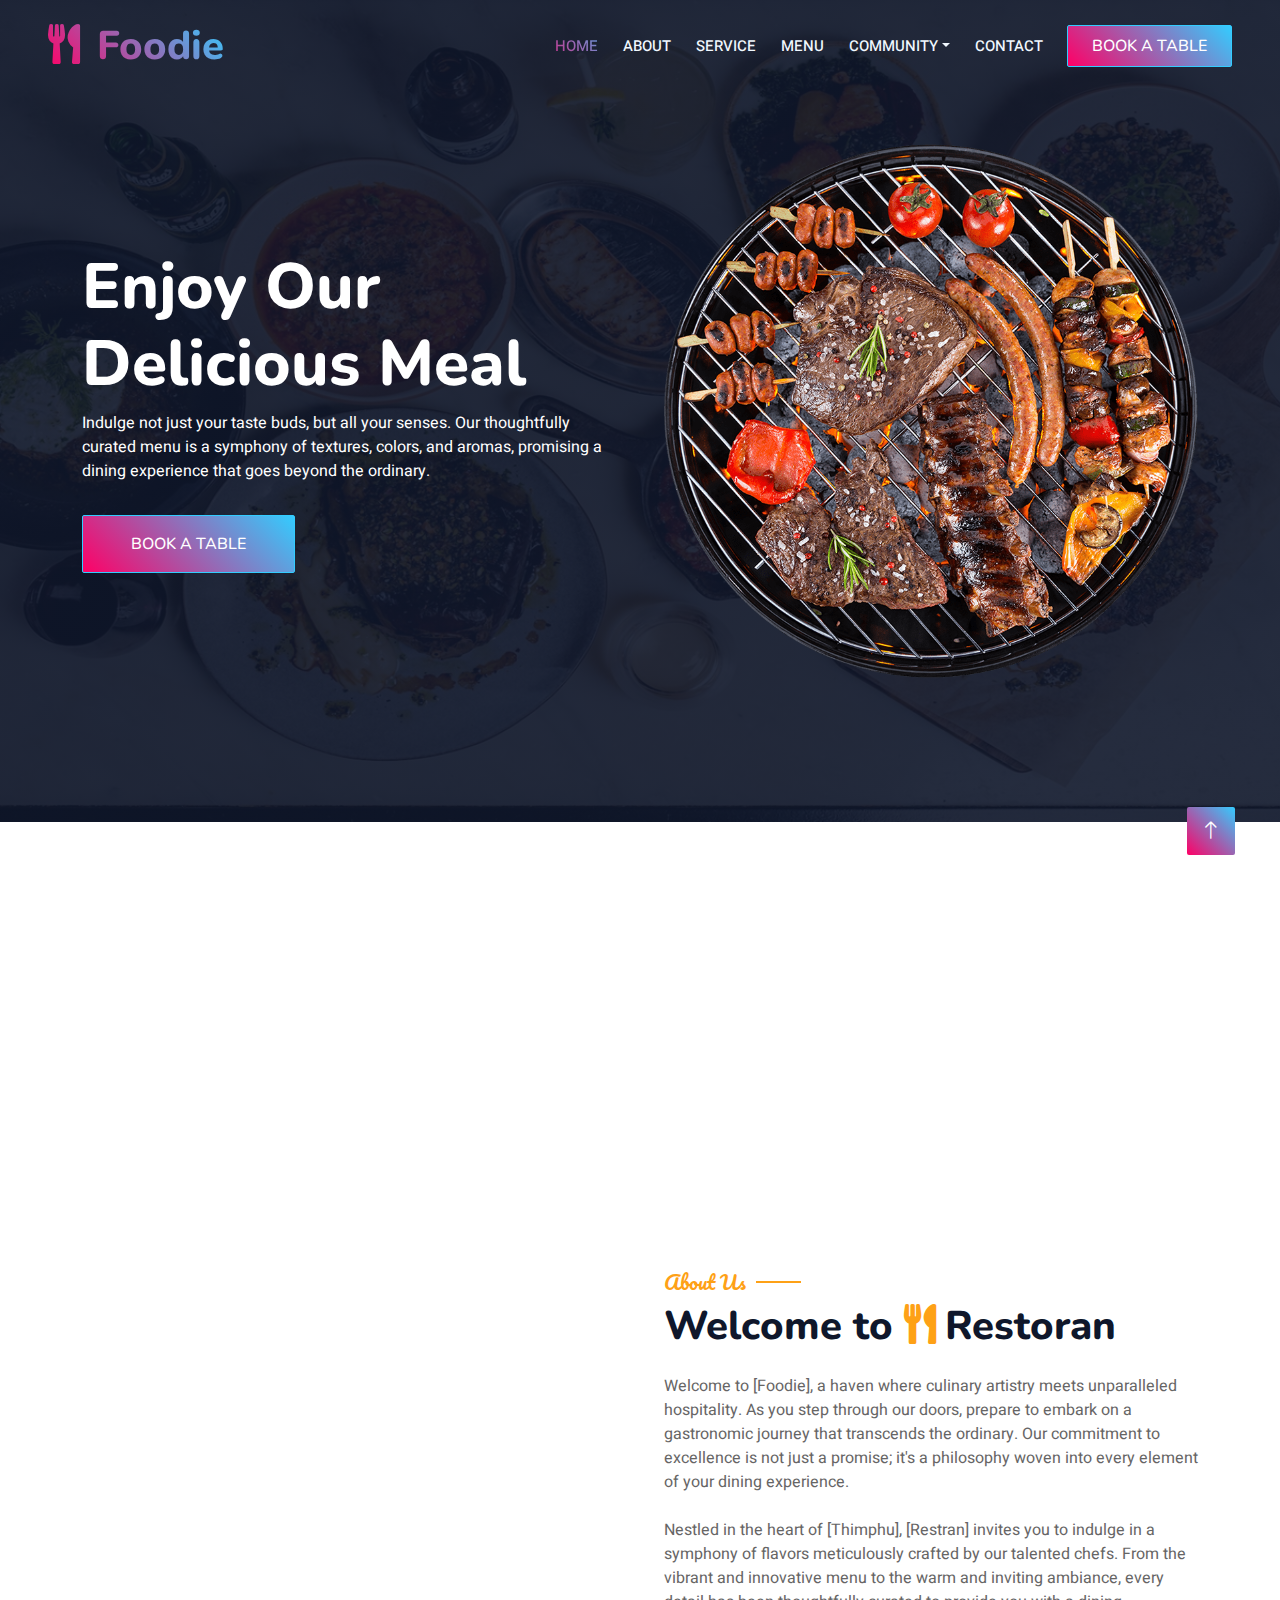
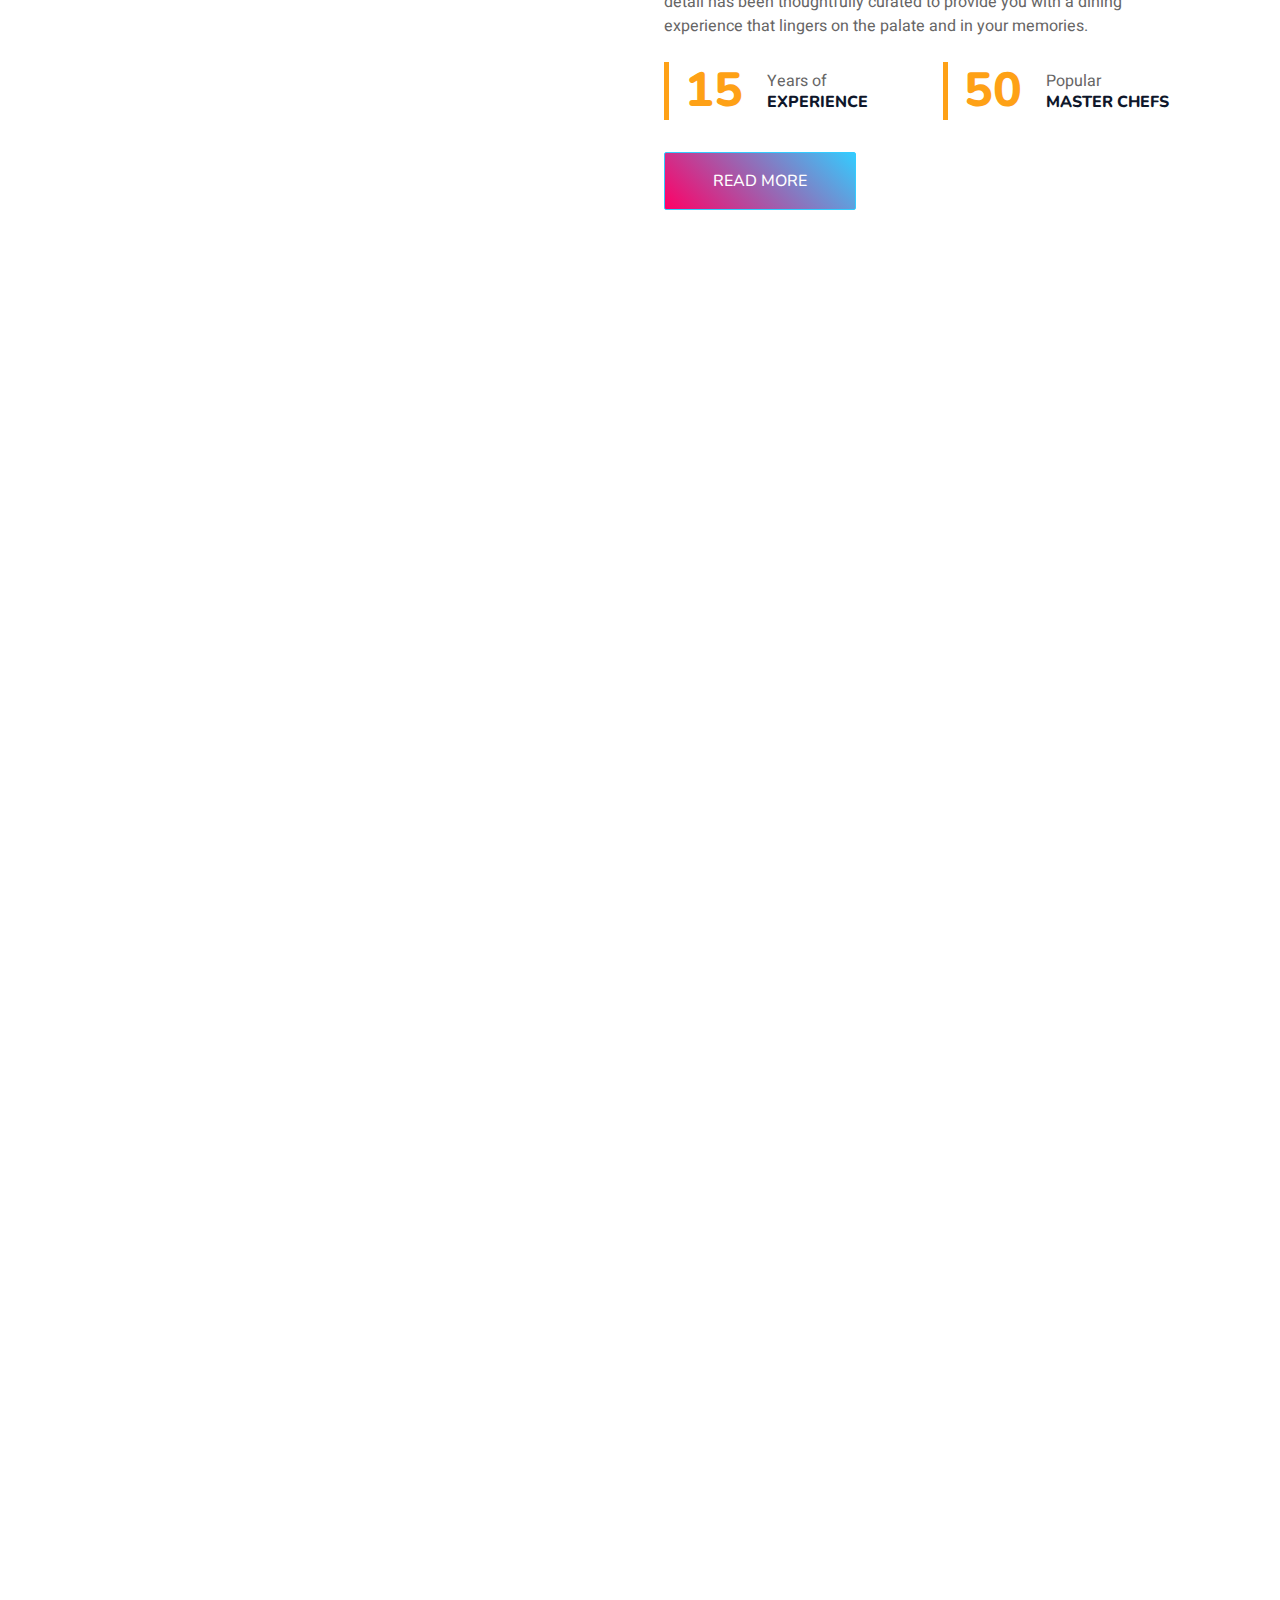
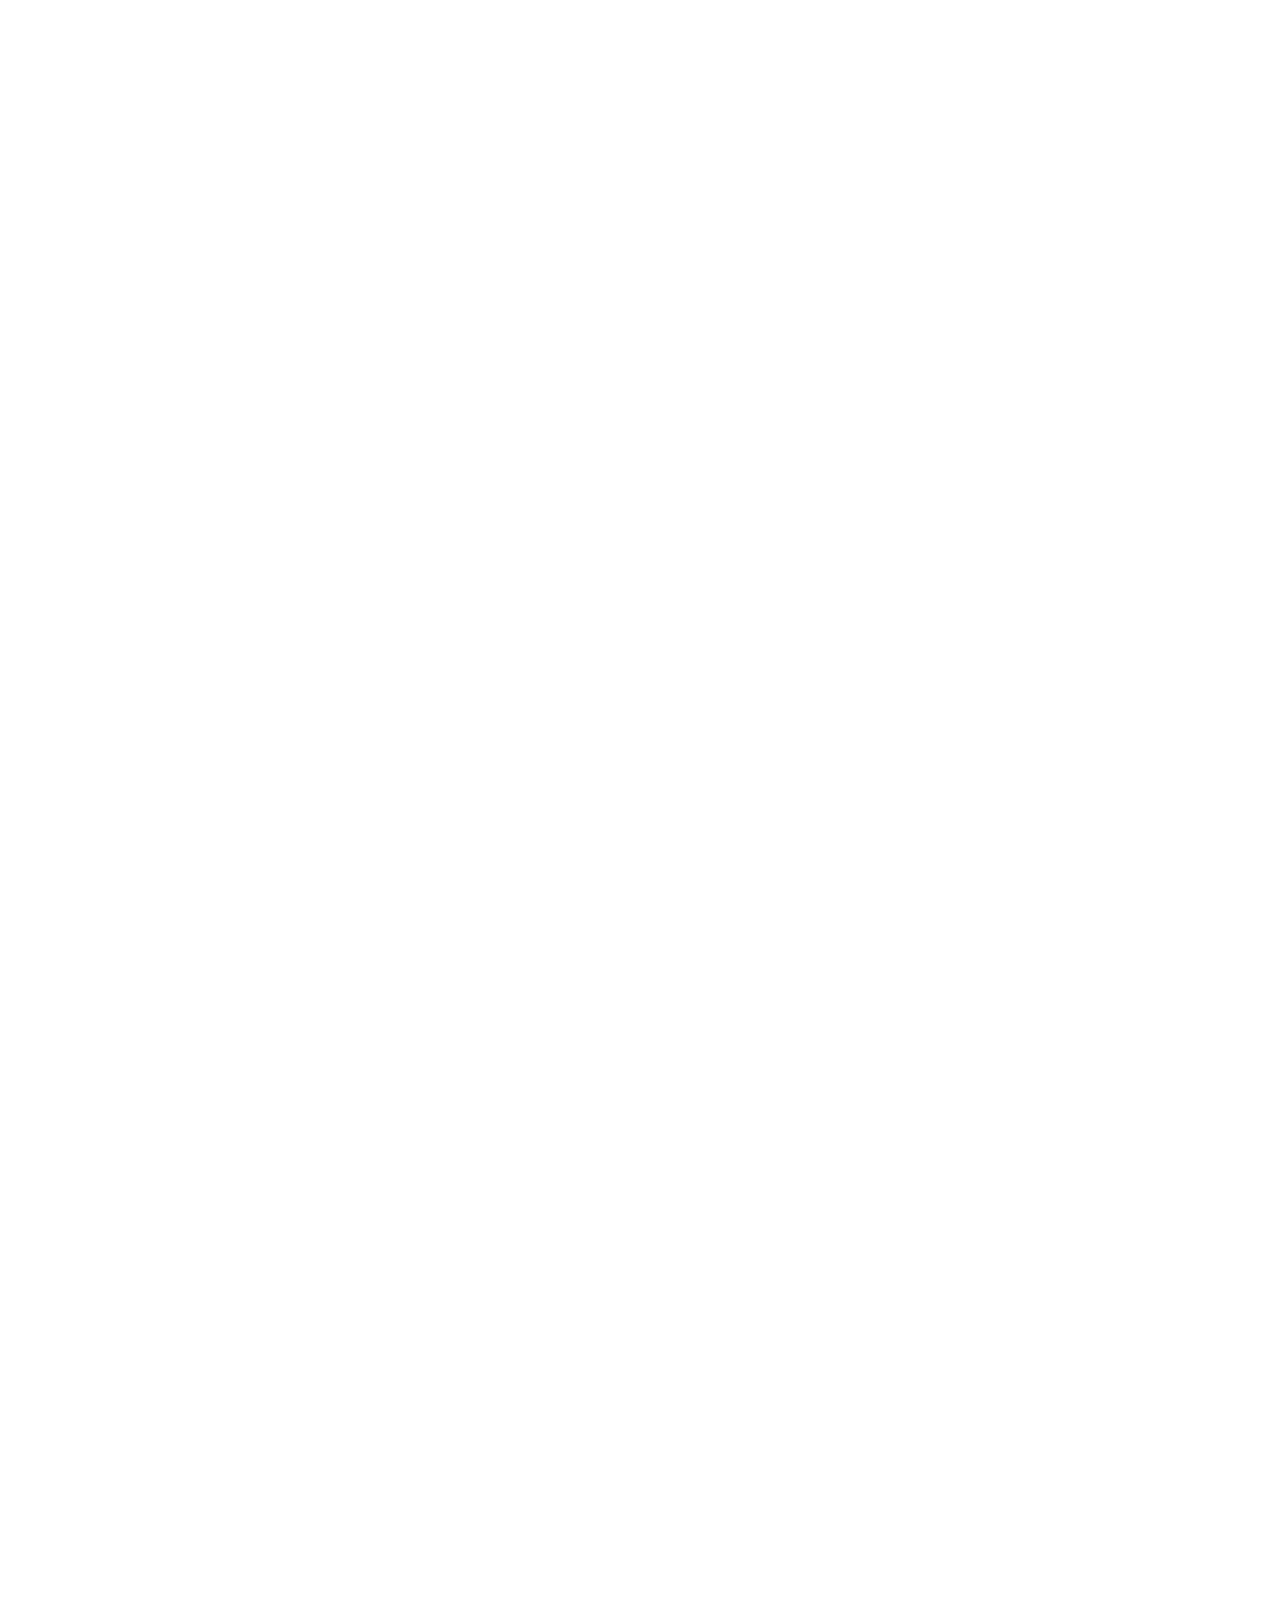
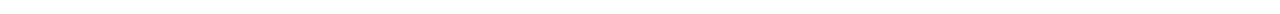
<file: index.html>
<!DOCTYPE html>
<html lang="en">

<head>
    <meta charset="utf-8">
    <title>Restaurant</title>
    <meta content="width=device-width, initial-scale=1.0" name="viewport">
    <meta content="" name="keywords">
    <meta content="" name="description">

    <!-- Favicon -->
    <link href="img/sha.png" rel="icon">

    <!-- Google Web Fonts -->
    <link rel="preconnect" href="https://fonts.googleapis.com">
    <link rel="preconnect" href="https://fonts.gstatic.com" crossorigin>
    <link href="https://fonts.googleapis.com/css2?family=Heebo:wght@400;500;600&family=Nunito:wght@600;700;800&family=Pacifico&display=swap" rel="stylesheet">

    <!-- Icon Font Stylesheet -->
    <link href="https://cdnjs.cloudflare.com/ajax/libs/font-awesome/5.10.0/css/all.min.css" rel="stylesheet">
    <link href="https://cdn.jsdelivr.net/npm/bootstrap-icons@1.4.1/font/bootstrap-icons.css" rel="stylesheet">

    <!-- Libraries Stylesheet -->
    <link href="inventory/Animate/animate.min.css" rel="stylesheet">
    <link href="inventory/owlcarousel/owl.carousel.min.css" rel="stylesheet">
    <link href="inventory/tempusdominus/Css/tempusdominus-bootstrap-4.min.css" rel="stylesheet" />

    <!-- Customized Bootstrap Stylesheet -->
    <link href="css/bootstrap.min.css" rel="stylesheet">

    <!-- Template Stylesheet -->
    <link href="css/style.css" rel="stylesheet">
</head>

<body>
    <div class="container-xxl bg-white p-0">
        <!-- Spinner Start -->
        <div id="spinner" class="show bg-white position-fixed translate-middle w-100 vh-100 top-50 start-50 d-flex align-items-center justify-content-center">
            <div class="spinner-border text-primary" style="width: 3rem; height: 3rem;" role="status">
                <span class="sr-only">Loading...</span>
            </div>
        </div>
        <!-- Spinner End -->


        <!-- Navbar & Hero Start -->
        <div class="container-xxl position-relative p-0">
            <nav class="navbar navbar-expand-lg navbar-dark bg-dark px-4 px-lg-5 py-3 py-lg-0">
                <a href="" class="navbar-brand p-0 logo">
                    <h1 class="text-primary m-0"><i class="fa fa-utensils me-3"></i>Foodie</h1>
                    <!-- <img src="img/logo.png" alt="Logo"> -->
                </a>
                <button class="navbar-toggler" type="button" data-bs-toggle="collapse" data-bs-target="#navbarCollapse">
                    <span class="fa fa-bars"></span>
                </button>
                <div class="collapse navbar-collapse" id="navbarCollapse">
                    <div class="navbar-nav ms-auto py-0 pe-4">
                        <a href="index.html" class="nav-item nav-link active">Home</a>
                        <a href="about.html" class="nav-item nav-link">About</a>
                        <a href="service.html" class="nav-item nav-link">Service</a>
                        <a href="menu.html" class="nav-item nav-link">Menu</a>
                        <div class="nav-item dropdown">
                            <a href="#" class="nav-link dropdown-toggle" data-bs-toggle="dropdown">community</a>
                            <div class="dropdown-menu m-0">
                                <a href="booking.html" class="dropdown-item">Booking</a>
                                <a href="team.html" class="dropdown-item">Our Team</a>
                                <a href="testimonial.html" class="dropdown-item">Testimonial</a>
                            </div>
                        </div>
                        <a href="contact.html" class="nav-item nav-link">Contact</a>
                    </div>
                    <a href="" class="btn btn-primary py-2 px-4">Book A Table</a>
                </div>
            </nav>

            <div class="container-xxl py-5 bg-dark hero-header mb-5">
                <div class="container my-5 py-5">
                    <div class="row align-items-center g-5">
                        <div class="col-lg-6 text-center text-lg-start">
                            <h1 class="display-3 text-white animated slideInLeft">Enjoy Our<br>Delicious Meal</h1>
                            <p class="text-white animated slideInLeft mb-4 pb-2">Indulge not just your taste buds, but all your senses. Our thoughtfully curated menu is a symphony of textures, colors, and aromas, promising a dining experience that goes beyond the ordinary.</p>
                            <a href="" class="btn btn-primary py-sm-3 px-sm-5 me-3 animated slideInLeft btn2">Book A Table</a>
                        </div>
                        <div class="col-lg-6 text-center text-lg-end overflow-hidden">
                            <img class="img-fluid" src="img/hero.png" alt="">
                        </div>
                    </div>
                </div>
            </div>
        </div>
        <!-- Navbar & Hero End -->


        <!-- Service Start -->
        <div class="container-xxl py-5">
            <div class="container">
                <div class="row g-4">
                    <div class="col-lg-3 col-sm-6 wow fadeInUp" data-wow-delay="0.1s">
                        <div class="service-item rounded pt-3">
                            <div class="p-4">
                                <i class="fa fa-3x fa-user-tie text-primary mb-4"></i>
                                <h5>Master Chefs</h5>
                                <p>At Master Chef's Restaurant, we take pride in elevating gastronomy to an art form.</p>
                            </div>
                        </div>
                    </div>
                    <div class="col-lg-3 col-sm-6 wow fadeInUp" data-wow-delay="0.3s">
                        <div class="service-item rounded pt-3">
                            <div class="p-4">
                                <i class="fa fa-3x fa-utensils text-primary mb-4"></i>
                                <h5>Quality Food</h5>
                                <p>We believe in the power of exceptional ingredient celebration of flavors</p>
                            </div>
                        </div>
                    </div>
                    <div class="col-lg-3 col-sm-6 wow fadeInUp" data-wow-delay="0.5s">
                        <div class="service-item rounded pt-3">
                            <div class="p-4">
                                <i class="fa fa-3x fa-cart-plus text-primary mb-4"></i>
                                <h5>Online Order</h5>
                                <p>Savor exquisite flavors at your doorstep. Order now for culinary journey like no other!</p>
                            </div>
                        </div>
                    </div>
                    <div class="col-lg-3 col-sm-6 wow fadeInUp" data-wow-delay="0.7s">
                        <div class="service-item rounded pt-3">
                            <div class="p-4">
                                <i class="fa fa-3x fa-headset text-primary mb-4"></i>
                                <h5>24/7 Service</h5>
                                <p>Delight in our 24/7 Exceptional flavors  delivering joy to your doorstep!</p>
                            </div>
                        </div>
                    </div>
                </div>
            </div>
        </div>
        <!-- Service End -->


        <!-- About Start -->
        <div class="container-xxl py-5">
            <div class="container">
                <div class="row g-5 align-items-center">
                    <div class="col-lg-6">
                        <div class="row g-3">
                            <div class="col-6 text-start">
                                <img class="img-fluid rounded w-100 wow zoomIn" data-wow-delay="0.1s" src="img/about-1.jpg">
                            </div>
                            <div class="col-6 text-start">
                                <img class="img-fluid rounded w-75 wow zoomIn" data-wow-delay="0.3s" src="img/about-2.jpg" style="margin-top: 25%;">
                            </div>
                            <div class="col-6 text-end">
                                <img class="img-fluid rounded w-75 wow zoomIn" data-wow-delay="0.5s" src="img/about-3.jpg">
                            </div>
                            <div class="col-6 text-end">
                                <img class="img-fluid rounded w-100 wow zoomIn" data-wow-delay="0.7s" src="img/about-4.jpg">
                            </div>
                        </div>
                    </div>
                    <div class="col-lg-6">
                        <h5 class="section-title ff-secondary text-start text-primary fw-normal">About Us</h5>
                        <h1 class="mb-4">Welcome to <i class="fa fa-utensils text-primary me-2"></i>Restoran</h1>
                        <p class="mb-4">Welcome to [Foodie], a haven where culinary artistry meets unparalleled hospitality. As you step through our doors, prepare to embark on a gastronomic journey that transcends the ordinary. Our commitment to excellence is not just a promise; it's a philosophy woven into every element of your dining experience.</p>
                        <p class="mb-4">Nestled in the heart of [Thimphu], [Restran] invites you to indulge in a symphony of flavors meticulously crafted by our talented chefs. From the vibrant and innovative menu to the warm and inviting ambiance, every detail has been thoughtfully curated to provide you with a dining experience that lingers on the palate and in your memories. </p>
                        <div class="row g-4 mb-4">
                            <div class="col-sm-6">
                                <div class="d-flex align-items-center border-start border-5 border-primary px-3">
                                    <h1 class="flex-shrink-0 display-5 text-primary mb-0" data-toggle="counter-up">15</h1>
                                    <div class="ps-4">
                                        <p class="mb-0">Years of</p>
                                        <h6 class="text-uppercase mb-0">Experience</h6>
                                    </div>
                                </div>
                            </div>
                            <div class="col-sm-6">
                                <div class="d-flex align-items-center border-start border-5 border-primary px-3">
                                    <h1 class="flex-shrink-0 display-5 text-primary mb-0" data-toggle="counter-up">50</h1>
                                    <div class="ps-4">
                                        <p class="mb-0">Popular</p>
                                        <h6 class="text-uppercase mb-0">Master Chefs</h6>
                                    </div>
                                </div>
                            </div>
                        </div>
                        <a class="btn btn-primary py-3 px-5 mt-2 btn2" href="">Read More</a>
                    </div>
                </div>
            </div>
        </div>
        <!-- About End -->


        <!-- Menu Start -->
        <div class="container-xxl py-5">
            <div class="container">
                <div class="text-center wow fadeInUp" data-wow-delay="0.1s">
                    <h5 class="section-title ff-secondary text-center text-primary fw-normal">Food Menu</h5>
                    <h1 class="mb-5">Most Popular Items</h1>
                </div>
                <div class="tab-class text-center wow fadeInUp" data-wow-delay="0.1s">
                    <ul class="nav nav-pills d-inline-flex justify-content-center border-bottom mb-5">
                        <li class="nav-item">
                            <a class="d-flex align-items-center text-start mx-3 ms-0 pb-3 active" data-bs-toggle="pill" href="#">
                                <i class="fa fa-coffee fa-2x text-primary"></i>
                                <div class="ps-3 tab-links active-link" onclick="opentab('breakfast')">
                                    <small class="text-body">Popular</small>
                                    <h6 class="mt-n1 mb-0">Breakfast</h6>
                                </div>
                            </a>
                        </li>
                        <li class="nav-item">
                            <a class="d-flex align-items-center text-start mx-3 pb-3" data-bs-toggle="pill" href="#">
                                <i class="fa fa-hamburger fa-2x text-primary"></i>
                                <div class="ps-3 tab-links" onclick="opentab('lunch')">
                                    <small class="text-body">Special</small>
                                    <h6 class="mt-n1 mb-0">Lunch</h6>
                                </div>
                            </a>
                        </li>
                        <li class="nav-item">
                            <a class="d-flex align-items-center text-start mx-3 me-0 pb-3" data-bs-toggle="pill" href="#">
                                <i class="fa fa-utensils fa-2x text-primary"></i>
                                <div class="ps-3 tab-links" onclick="opentab('dinner')">
                                    <small class="text-body">Lovely</small>
                                    <h6 class="mt-n1 mb-0">Dinner</h6>
                                </div>
                            </a>
                        </li>
                    </ul>
                   
                    <div class="tab-content">
                        
                        <div id="lunch" class="tab-pane fade show p-0 tab-contains">
                            <div class="row g-4">
                                <div class="col-lg-6">
                                    <div class="d-flex align-items-center">
                                        <img class="flex-shrink-0 img-fluid rounded" src="img/menu-1.jpg" alt="" style="width: 80px;">
                                        <div class="w-100 d-flex flex-column text-start ps-4">
                                            <h5 class="d-flex justify-content-between border-bottom pb-2">
                                                <span>Chicken Wings</span>
                                                <span class="text-primary">Nu.250</span>
                                            </h5>
                                            <small class="fst-italic">Succulent wings, crave-worthy flavor. Dive into perfection today!</small>
                                        </div>
                                    </div>
                                </div>
                                <div class="col-lg-6">
                                    <div class="d-flex align-items-center">
                                        <img class="flex-shrink-0 img-fluid rounded" src="img/menu-2.jpg" alt="" style="width: 80px;">
                                        <div class="w-100 d-flex flex-column text-start ps-4">
                                            <h5 class="d-flex justify-content-between border-bottom pb-2">
                                                <span>Ramen (Japanese Noodle)</span>
                                                <span class="text-primary">Nu.150</span>
                                            </h5>
                                            <small class="fst-italic">Savor noodle perfection: a bowlful of umami delight awaits!</small>
                                        </div>
                                    </div>
                                </div>
                                <div class="col-lg-6">
                                    <div class="d-flex align-items-center">
                                        <img class="flex-shrink-0 img-fluid rounded" src="img/menu-3.jpg" alt="" style="width: 80px;">
                                        <div class="w-100 d-flex flex-column text-start ps-4">
                                            <h5 class="d-flex justify-content-between border-bottom pb-2">
                                                <span>Cheese Pizza</span>
                                                <span class="text-primary">Nu.200</span>
                                            </h5>
                                            <small class="fst-italic">Melting bliss, a cheese lover's dream on every slice!</small>
                                        </div>
                                    </div>
                                </div>
                                <div class="col-lg-6">
                                    <div class="d-flex align-items-center">
                                        <img class="flex-shrink-0 img-fluid rounded" src="img/menu-4.jpg" alt="" style="width: 80px;">
                                        <div class="w-100 d-flex flex-column text-start ps-4">
                                            <h5 class="d-flex justify-content-between border-bottom pb-2">
                                                <span>Beaf Steak</span>
                                                <span class="text-primary">Nu.699</span>
                                            </h5>
                                            <small class="fst-italic">Sizzling steaks: Juicy perfection, every bite a savory delight!"
                                            </small>
                                        </div>
                                    </div>
                                </div>
                                <div class="col-lg-6">
                                    <div class="d-flex align-items-center">
                                        <img class="flex-shrink-0 img-fluid rounded" src="img/menu-5.jpg" alt="" style="width: 80px;">
                                        <div class="w-100 d-flex flex-column text-start ps-4">
                                            <h5 class="d-flex justify-content-between border-bottom pb-2">
                                                <span>Non-veg Thali</span>
                                                <span class="text-primary">Nu.400</span>
                                            </h5>
                                            <small class="fst-italic">Thali bliss: a symphony of flavors on one plate!</small>
                                        </div>
                                    </div>
                                </div>
                                <div class="col-lg-6">
                                    <div class="d-flex align-items-center">
                                        <img class="flex-shrink-0 img-fluid rounded" src="img/menu-6.jpg" alt="" style="width: 80px;">
                                        <div class="w-100 d-flex flex-column text-start ps-4">
                                            <h5 class="d-flex justify-content-between border-bottom pb-2">
                                                <span>French Fries</span>
                                                <span class="text-primary">Nu.99</span>
                                            </h5>
                                            <small class="fst-italic">Crispy golden fries, addictive bites of pure indulgence!</small>
                                        </div>
                                    </div>
                                </div>
                                <div class="col-lg-6">
                                    <div class="d-flex align-items-center">
                                        <img class="flex-shrink-0 img-fluid rounded" src="img/menu-7.jpg" alt="" style="width: 80px;">
                                        <div class="w-100 d-flex flex-column text-start ps-4">
                                            <h5 class="d-flex justify-content-between border-bottom pb-2">
                                                <span>Non-Veg Pizza</span>
                                                <span class="text-primary">Nu.259</span>
                                            </h5>
                                            <small class="fst-italic">Non-veg delight: Pizza perfection with savory toppings galore!</small>
                                        </div>
                                    </div>
                                </div>
                                <div class="col-lg-6">
                                    <div class="d-flex align-items-center">
                                        <img class="flex-shrink-0 img-fluid rounded" src="img/menu-8.jpg" alt="" style="width: 80px;">
                                        <div class="w-100 d-flex flex-column text-start ps-4">
                                            <h5 class="d-flex justify-content-between border-bottom pb-2">
                                                <span>Butter Chcken</span>
                                                <span class="text-primary">Nu.559</span>
                                            </h5>
                                            <small class="fst-italic">Butter Chicken bliss: Rich, creamy, and irresistibly flavorful delight!</small>
                                        </div>
                                    </div>
                                </div>
                            </div>
                        </div>
                        <div id="breakfast" class="tab-pane fade show p-0 tab-contains active-tab">
                            <div class="row g-4">
                                <div class="col-lg-6">
                                    <div class="d-flex align-items-center">
                                        <img class="flex-shrink-0 img-fluid rounded" src="img/breakfast-1.jpg" alt="" style="width: 80px;">
                                        <div class="w-100 d-flex flex-column text-start ps-4">
                                            <h5 class="d-flex justify-content-between border-bottom pb-2">
                                                <span>Fried Rice</span>
                            <span class="text-primary">Nu.119</span>
                        </h5>
                        <small class="fst-italic">Savor the symphony of flavors in our delectable fried rice.</small>
                    </div>
                </div>
            </div>
            <div class="col-lg-6">
                <div class="d-flex align-items-center">
                    <img class="flex-shrink-0 img-fluid rounded" src="img/breakfast-2.jpg" alt="" style="width: 80px;">
                    <div class="w-100 d-flex flex-column text-start ps-4">
                        <h5 class="d-flex justify-content-between border-bottom pb-2">
                            <span>Sherd Eggs with Leeks</span>
                            <span class="text-primary">Nu.89</span>
                        </h5>
                        <small class="fst-italic">Indulge in the sublime fusion of sherded eggs and leeks.</small>
                    </div>
                </div>
            </div>
            <div class="col-lg-6">
                <div class="d-flex align-items-center">
                    <img class="flex-shrink-0 img-fluid rounded" src="img/breakfast-3.jpg" alt="" style="width: 80px;">
                    <div class="w-100 d-flex flex-column text-start ps-4">
                        <h5 class="d-flex justify-content-between border-bottom pb-2">
                            <span>Breakfast Burrito</span>
                            <span class="text-primary">Nu.200</span>
                        </h5>
                        <small class="fst-italic">Indulge in morning bliss with our savory breakfast burrito.</small>
                    </div>
                </div>
            </div>
            <div class="col-lg-6">
                <div class="d-flex align-items-center">
                    <img class="flex-shrink-0 img-fluid rounded" src="img/breakfast-4.jpg" alt="" style="width: 80px;">
                    <div class="w-100 d-flex flex-column text-start ps-4">
                        <h5 class="d-flex justify-content-between border-bottom pb-2">
                            <span>Soft Scrambled Eggs</span>
                            <span class="text-primary">Nu.59</span>
                        </h5>
                        <small class="fst-italic">Indulge in clouds of perfection: our soft scrambled eggs."
                        </small>
                    </div>
                </div>
            </div>
            <div class="col-lg-6">
                <div class="d-flex align-items-center">
                    <img class="flex-shrink-0 img-fluid rounded" src="img/breakfast-5.jpg" alt="" style="width: 80px;">
                    <div class="w-100 d-flex flex-column text-start ps-4">
                        <h5 class="d-flex justify-content-between border-bottom pb-2">
                            <span>Nuts and Seeds Granola</span>
                            <span class="text-primary">Nu.150</span>
                        </h5>
                        <small class="fst-italic">Crunch into a symphony of nuts and seeds bliss</small>
                    </div>
                </div>
            </div>
            <div class="col-lg-6">
                <div class="d-flex align-items-center">
                    <img class="flex-shrink-0 img-fluid rounded" src="img/breakfast-6.jpg" alt="" style="width: 80px;">
                    <div class="w-100 d-flex flex-column text-start ps-4">
                        <h5 class="d-flex justify-content-between border-bottom pb-2">
                            <span>Overnight Oat</span>
                            <span class="text-primary">Nu.149</span>
                        </h5>
                        <small class="fst-italic">Wake up to a bowl of indulgent overnight oats.</small>
                    </div>
                </div>
            </div>
            <div class="col-lg-6">
                <div class="d-flex align-items-center">
                    <img class="flex-shrink-0 img-fluid rounded" src="img/breakfast-7.jpg" alt="" style="width: 80px;">
                    <div class="w-100 d-flex flex-column text-start ps-4">
                        <h5 class="d-flex justify-content-between border-bottom pb-2">
                            <span>Baked French Toast</span>
                            <span class="text-primary">Nu.75</span>
                        </h5>
                        <small class="fst-italic">Experience sunrise in every bite with baked French toast.</small>
                    </div>
                </div>
            </div>
            <div class="col-lg-6">
                <div class="d-flex align-items-center">
                    <img class="flex-shrink-0 img-fluid rounded" src="img/breakfast-8.jpg" alt="" style="width: 80px;">
                    <div class="w-100 d-flex flex-column text-start ps-4">
                        <h5 class="d-flex justify-content-between border-bottom pb-2">
                            <span>Huevos Rancheros</span>
                            <span class="text-primary">Nu.199</span>
                        </h5>
                        <small class="fst-italic">Spice up your morning with sizzling Huevos Rancheros delight.</small>
                                        </div>
                                    </div>
                                </div>
                            </div>
                        </div>
                        <div id="dinner" class="tab-pane fade show p-0 tab-contains">
                            <div class="row g-4">
                                <div class="col-lg-6">
                                    <div class="d-flex align-items-center">
                                        <img class="flex-shrink-0 img-fluid rounded" src="img/dinner/Ema datshi.jpg" alt="" style="width: 80px;">
                            <div class="w-100 d-flex flex-column text-start ps-4">
                                <h5 class="d-flex justify-content-between border-bottom pb-2">
                                    <span>Ema Datshi</span>
                                    <span class="text-primary">Nu.180.00</span>
                                </h5>
                                <small class="fst-italic">You will get the best Ema datsi </small>
                            </div>
                        </div>
                    </div>
                    <div class="col-lg-6">
                        <div class="d-flex align-items-center">
                            <img class="flex-shrink-0 img-fluid rounded" src="img/dinner/Shakam  datsi.jpg" alt="" style="width: 80px;">
                            <div class="w-100 d-flex flex-column text-start ps-4">
                                <h5 class="d-flex justify-content-between border-bottom pb-2">
                                    <span>Shakam datsi</span>
                                    <span class="text-primary">Nu.250.00</span>
                                </h5>
                                <small class="fst-italic">Have Shakam datsi and give break to brain.</small>
                            </div>
                        </div>
                    </div>
                    <div class="col-lg-6">
                        <div class="d-flex align-items-center">
                            <img class="flex-shrink-0 img-fluid rounded" src="img/dinner/Pork curry.jpg" alt="" style="width: 80px;">
                            <div class="w-100 d-flex flex-column text-start ps-4">
                                <h5 class="d-flex justify-content-between border-bottom pb-2">
                                    <span>Pork Curry</span>
                                    <span class="text-primary">Nu.250.00</span>
                                </h5>
                                <small class="fst-italic">Have a lovely Pork Curry and make your day lovely.</small>
                            </div>
                        </div>
                    </div>
                    <div class="col-lg-6">
                        <div class="d-flex align-items-center">
                            <img class="flex-shrink-0 img-fluid rounded" src="img/dinner/Chicken curry.jpg" alt="" style="width: 80px;">
                            <div class="w-100 d-flex flex-column text-start ps-4">
                                <h5 class="d-flex justify-content-between border-bottom pb-2">
                                    <span>chicken Curry</span>
                                    <span class="text-primary">Nu.200.00</span>
                                </h5>
                                <small class="fst-italic">You will have a beautiful taste.</small>
                            </div>
                        </div>
                    </div>
                    <div class="col-lg-6">
                        <div class="d-flex align-items-center">
                            <img class="flex-shrink-0 img-fluid rounded" src="img/dinner/Beef curry.jpg" alt="" style="width: 80px;">
                            <div class="w-100 d-flex flex-column text-start ps-4">
                                <h5 class="d-flex justify-content-between border-bottom pb-2">
                                    <span>Beef Curry</span>
                                    <span class="text-primary">Nu.250.00</span>
                                </h5>
                                <small class="fst-italic">You will fall in love with Beef Curry</small>
                            </div>
                        </div>
                    </div>
                    <div class="col-lg-6">
                        <div class="d-flex align-items-center">
                            <img class="flex-shrink-0 img-fluid rounded" src="img/dinner/Shakam  datsi.jpg" alt="" style="width: 80px;">
                            <div class="w-100 d-flex flex-column text-start ps-4">
                                <h5 class="d-flex justify-content-between border-bottom pb-2">
                                    <span>Shamu datsi</span>
                                    <span class="text-primary">Nu.190.00</span>
                                </h5>
                                <small class="fst-italic">even the single bite makes your day.</small>
                            </div>
                        </div>
                    </div>
                    <div class="col-lg-6">
                        <div class="d-flex align-items-center">
                            <img class="flex-shrink-0 img-fluid rounded" src="img/dinner/Chap[ati.jpg" alt="" style="width: 80px;">
                            <div class="w-100 d-flex flex-column text-start ps-4">
                                <h5 class="d-flex justify-content-between border-bottom pb-2">
                                    <span>Chapati with Alu dam</span>
                                    <span class="text-primary">Nu.200.00</span>
                                </h5>
                                <small class="fst-italic">Even the single bite makes your day.</small>
                            </div>
                        </div>
                    </div>
                    <div class="col-lg-6">
                        <div class="d-flex align-items-center">
                            <img class="flex-shrink-0 img-fluid rounded" src="img/dinner/veg thali.jpg" alt="" style="width: 80px;">
                            <div class="w-100 d-flex flex-column text-start ps-4">
                                <h5 class="d-flex justify-content-between border-bottom pb-2">
                                    <span>Veg Thali</span>
                                    <span class="text-primary">Nu.200.00</span>
                                </h5>
                                <small class="fst-italic">One of the best Thali all over Thimphu.</small>
                                        </div>
                                    </div>
                                </div>
                            </div>
                        </div>
                    </div>
                </div>
            </div>
        </div>
        <!-- Menu End -->


        <!-- Reservation Start -->
        <div class="container-xxl py-5 px-0 wow fadeInUp" data-wow-delay="0.1s">
            <div class="row g-0">
                <div class="col-md-6">
                    <div class="video">
                        <button type="button" class="btn-play" data-bs-toggle="modal" data-src="https://www.youtube.com/embed/DWRcNpR6Kdc" data-bs-target="#videoModal">
                            <span></span>
                        </button>
                    </div>
                </div>
                <div class="col-md-6 bg-dark d-flex align-items-center">
                    <div class="p-5 wow fadeInUp" data-wow-delay="0.2s">
                        <h5 class="section-title ff-secondary text-start text-primary fw-normal">Reservation</h5>
                        <h1 class="text-white mb-4 ">Book A Table Online</h1>
                        <form>
                            <div class="row g-3">
                                <div class="col-md-6">
                                    <div class="form-floating">
                                        <input type="text" class="form-control" id="name" placeholder="Your Name">
                                        <label for="name">Your Name</label>
                                    </div>
                                </div>
                                <div class="col-md-6">
                                    <div class="form-floating">
                                        <input type="email" class="form-control" id="email" placeholder="Your Email">
                                        <label for="email">Your Email</label>
                                    </div>
                                </div>
                                <div class="col-md-6">
                                    <div class="form-floating date" id="date3" data-target-input="nearest">
                                        <input type="text" class="form-control datetimepicker-input" id="datetime" placeholder="Date & Time" data-target="#date3" data-toggle="datetimepicker" />
                                        <label for="datetime">Date & Time</label>
                                    </div>
                                </div>
                                <div class="col-md-6">
                                    <div class="form-floating">
                                        <select class="form-select" id="select1">
                                          <option value="1">People 1</option>
                                          <option value="2">People 2</option>
                                          <option value="3">People 3</option>
                                        </select>
                                        <label for="select1">No Of People</label>
                                      </div>
                                </div>
                                <div class="col-12">
                                    <div class="form-floating">
                                        <textarea class="form-control" placeholder="Special Request" id="message" style="height: 100px"></textarea>
                                        <label for="message">Special Request</label>
                                    </div>
                                </div>
                                <div class="col-12">
                                    <button class="btn btn-primary w-100 py-3 btn2" type="submit">Book Now</button>
                                </div>
                            </div>
                        </form>
                    </div>
                </div>
            </div>
        </div>

        <div class="modal fade" id="videoModal" tabindex="-1" aria-labelledby="exampleModalLabel" aria-hidden="true">
            <div class="modal-dialog">
                <div class="modal-content rounded-0">
                    <div class="modal-header">
                        <h5 class="modal-title" id="exampleModalLabel">Youtube Video</h5>
                        <button type="button" class="btn-close" data-bs-dismiss="modal" aria-label="Close"></button>
                    </div>
                    <div class="modal-body">
                        <!-- 16:9 aspect ratio -->
                        <div class="ratio ratio-16x9">
                            <iframe class="embed-responsive-item" src="" id="video" allowfullscreen allowscriptaccess="always"
                                allow="autoplay"></iframe>
                        </div>
                    </div>
                </div>
            </div>
        </div>
        <!-- Reservation Start -->


        <!-- Team Start -->
        <div class="container-xxl pt-5 pb-3">
            <div class="container">
                <div class="text-center wow fadeInUp" data-wow-delay="0.1s">
                    <h5 class="section-title ff-secondary text-center text-primary fw-normal">Team Members</h5>
                    <h1 class="mb-5">Our Master Chefs</h1>
                </div>
                <div class="row g-4">
                    <div class="col-lg-3 col-md-6 wow fadeInUp" data-wow-delay="0.1s">
                        <div class="team-item text-center rounded overflow-hidden">
                            <div class="rounded-circle overflow-hidden m-4">
                                <img class="img-fluid" src="img/team-1.jpg" alt="">
                            </div>
                            <h5 class="mb-0">Shabir Suberi</h5>
                            <small>Master Chef</small>
                            <div class="d-flex justify-content-center mt-3">
                                <a class="btn btn-square btn-primary mx-1" href=""><i class="fab fa-facebook-f"></i></a>
                                <a class="btn btn-square btn-primary mx-1" href=""><i class="fab fa-twitter"></i></a>
                                <a class="btn btn-square btn-primary mx-1" href=""><i class="fab fa-instagram"></i></a>
                            </div>
                        </div>
                    </div>
                    <div class="col-lg-3 col-md-6 wow fadeInUp" data-wow-delay="0.3s">
                        <div class="team-item text-center rounded overflow-hidden">
                            <div class="rounded-circle overflow-hidden m-4">
                                <img class="img-fluid" src="img/team-2.jpg" alt="">
                            </div>
                            <h5 class="mb-0">Dinesh Rai</h5>
                            <small>Commis Chef</small>
                            <div class="d-flex justify-content-center mt-3">
                                <a class="btn btn-square btn-success mx-1" href=""><i class="fab fa-facebook-f"></i></a>
                                <a class="btn btn-square btn-success mx-1" href=""><i class="fab fa-twitter"></i></a>
                                <a class="btn btn-square btn-success mx-1" href=""><i class="fab fa-instagram"></i></a>
                            </div>
                        </div>
                    </div>
                    <div class="col-lg-3 col-md-6 wow fadeInUp" data-wow-delay="0.5s">
                        <div class="team-item text-center rounded overflow-hidden">
                            <div class="rounded-circle overflow-hidden m-4">
                                <img class="img-fluid" src="img/team-3.jpg" alt="">
                            </div>
                            <h5 class="mb-0">Sonam Jamtshoi</h5>
                            <small>Cheif Steward</small>
                            <div class="d-flex justify-content-center mt-3">
                                <a class="btn btn-square btn-info mx-1" href=""><i class="fab fa-facebook-f"></i></a>
                                <a class="btn btn-square btn-info mx-1" href=""><i class="fab fa-twitter"></i></a>
                                <a class="btn btn-square btn-info mx-1" href=""><i class="fab fa-instagram"></i></a>
                            </div>
                        </div>
                    </div>
                    <div class="col-lg-3 col-md-6 wow fadeInUp" data-wow-delay="0.7s">
                        <div class="team-item text-center rounded overflow-hidden">
                            <div class="rounded-circle overflow-hidden m-4">
                                <img class="img-fluid" src="img/team-4.jpg" alt="">
                            </div>
                            <h5 class="mb-0">Rakcha Subba</h5>
                            <small>Pastry Chef</small>
                            <div class="d-flex justify-content-center mt-3">
                                <a class="btn btn-square btn-danger mx-1" href=""><i class="fab fa-facebook-f"></i></a>
                                <a class="btn btn-square btn-danger mx-1" href=""><i class="fab fa-twitter"></i></a>
                                <a class="btn btn-square btn-danger mx-1" href=""><i class="fab fa-instagram"></i></a>
                            </div>
                        </div>
                    </div>
                </div>
            </div>
        </div>
        <!-- Team End -->


        <!-- Testimonial Start -->
        <div class="container-xxl py-5 wow fadeInUp" data-wow-delay="0.1s">
            <div class="container">
                <div class="text-center">
                    <h5 class="section-title ff-secondary text-center text-primary fw-normal">Testimonial</h5>
                    <h1 class="mb-5">Our Clients Say!!!</h1>
                </div>
                <div class="owl-carousel testimonial-carousel">
                    <div class="testimonial-item bg-transparent border rounded p-4">
                        <i class="fa fa-quote-left fa-2x text-primary mb-3"></i>
                        <p>A memorable evening filled with laughter, delightful cuisine, and fantastic company. We're already planning our next visit!</p>
                        <div class="d-flex align-items-center">
                            <img class="img-fluid flex-shrink-0 rounded-circle" src="img/testimonial-1.jpg" style="width: 50px; height: 50px;">
                            <div class="ps-3">
                                <h5 class="mb-1">Sonam Choden</h5>
                                <small>Fashion Designer</small>
                            </div>
                        </div>
                    </div>
                    <div class="testimonial-item bg-transparent border rounded p-4">
                        <i class="fa fa-quote-left fa-2x text-primary mb-3"></i>
                        <p>Absolutely stellar! Our group of five unanimously agrees - [Foodie] is a culinary gem.</p>
                        <div class="d-flex align-items-center">
                            <img class="img-fluid flex-shrink-0 rounded-circle" src="img/testimonial-2.jpg" style="width: 50px; height: 50px;">
                            <div class="ps-3">
                                <h5 class="mb-1">Sahil Thakuri</h5>
                                <small>Hair Stylish</small>
                            </div>
                        </div>
                    </div>
                    <div class="testimonial-item bg-transparent border rounded p-4">
                        <i class="fa fa-quote-left fa-2x text-primary mb-3"></i>
                        <p>From the first bite to the last, every dish was a flavor explosion. The service was impeccable, and the ambiance added a perfect touch to our dining experience.</p>
                        <div class="d-flex align-items-center">
                            <img class="img-fluid flex-shrink-0 rounded-circle" src="img/testimonial-3.jpg" style="width: 50px; height: 50px;">
                            <div class="ps-3">
                                <h5 class="mb-1">Kezang Delkar</h5>
                                <small>Office Assistant</small>
                            </div>
                        </div>
                    </div>
                    <div class="testimonial-item bg-transparent border rounded p-4">
                        <i class="fa fa-quote-left fa-2x text-primary mb-3"></i>
                        <p>An extraordinary dining experience! The flavors at [Foodie] are unparalleled. </p>
                        <div class="d-flex align-items-center">
                            <img class="img-fluid flex-shrink-0 rounded-circle" src="img/testimonial-4.jpg" style="width: 50px; height: 50px;">
                            <div class="ps-3">
                                <h5 class="mb-1">Ajit Gurung</h5>
                                <small>CEO</small>
                            </div>
                        </div>
                    </div>
                </div>
            </div>
        </div>
        <!-- Testimonial End -->
        

        <!-- Footer Start -->
        <div class="container-fluid bg-dark text-light footer pt-5 mt-5 wow fadeIn" data-wow-delay="0.1s">
            <div class="container py-5">
                <div class="row g-5">
                    <div class="col-lg-3 col-md-6">
                        <h4 class="section-title ff-secondary text-start text-primary fw-normal mb-4">Company</h4>
                        <a class="btn btn-link" href="">About Us</a>
                        <a class="btn btn-link" href="">Contact Us</a>
                        <a class="btn btn-link" href="">Reservation</a>
                        <a class="btn btn-link" href="">Privacy Policy</a>
                        <a class="btn btn-link" href="">Terms & Condition</a>
                    </div>
                    <div class="col-lg-3 col-md-6">
                        <h4 class="section-title ff-secondary text-start text-primary fw-normal mb-4">Contact</h4>
                        <p class="mb-2"><i class="fa fa-map-marker-alt me-3"></i>Hongkong Market, Thimphu</p>
                        <p class="mb-2"><i class="fa fa-phone-alt me-3"></i>+975 1739 3899</p>
                        <p class="mb-2"><i class="fa fa-envelope me-3"></i>foodie@gmail.com</p>
                        <div class="d-flex pt-2">
                            <a class="btn btn-outline-light btn-social" href=""><i class="fab fa-twitter"></i></a>
                            <a class="btn btn-outline-light btn-social" href=""><i class="fab fa-facebook-f"></i></a>
                            <a class="btn btn-outline-light btn-social" href=""><i class="fab fa-youtube"></i></a>
                            <a class="btn btn-outline-light btn-social" href=""><i class="fab fa-linkedin-in"></i></a>
                        </div>
                    </div>
                    <div class="col-lg-3 col-md-6">
                        <h4 class="section-title ff-secondary text-start text-primary fw-normal mb-4">Opening</h4>
                        <h5 class="text-light fw-normal">Monday - Saturday</h5>
                        <p>09AM - 09PM</p>
                        <h5 class="text-light fw-normal">Sunday</h5>
                        <p>10AM - 08PM</p>
                    </div>
                    <div class="col-lg-3 col-md-6">
                        <h4 class="section-title ff-secondary text-start text-primary fw-normal mb-4">Newsletter</h4>
                        <p>Stay in Taste: Join for Exclusive Offers and Culinary Discoveries!</p>
                        <div class="position-relative mx-auto" style="max-width: 400px;">
                            <input class="form-control border-primary w-100 py-3 ps-4 pe-5" type="text" placeholder="Your email">
                            <button type="button" class="btn btn-primary py-2 position-absolute top-0 end-0 mt-2 me-2 btn2">SignUp</button>
                        </div>
                    </div>
                </div>
            </div>
            <div class="container">
                <div class="copyright">
                    <div class="row">
                        <div class="col-md-6 text-center text-md-start mb-3 mb-md-0">
                            &copy; <a class="border-bottom" href="#">Foodie</a>, All Right Reserved. 
							
							<!--/*** This template is free as long as you keep the footer author’s credit link/attribution link/backlink. If you'd like to use the template without the footer author’s credit link/attribution link/backlink, you can purchase the Credit Removal License from "https://htmlcodex.com/credit-removal". Thank you for your support. ***/-->
							Designed By <a class="border-bottom" href="https://htmlcodex.com">Shabir Suberi, Rakcha Subba, Dinesh Rai and Sonam Jamtsho</a><br><br>
                            Distributed By <a class="border-bottom" href="https://saifurrahman95.com" target="_blank">Saifur Rahaman</a>
                        </div>
                        <div class="col-md-6 text-center text-md-end">
                            <div class="footer-menu">
                                <a href="">Home</a>
                                <a href="">Cookies</a>
                                <a href="">Help</a>
                                <a href="">FQAs</a>
                            </div>
                        </div>
                    </div>
                </div>
            </div>
        </div>
        <!-- Footer End -->


        <!-- Back to Top -->
        <a href="#" class="btn btn-lg btn-primary btn-lg-square back-to-top" style="background: linear-gradient(45deg, #f06, #3cf);border: #3cf;"><i class="bi bi-arrow-up"></i></a>
    </div>

    <!-- JavaScript Libraries -->
    <script src="https://code.jquery.com/jquery-3.4.1.min.js"></script>
    <script src="https://cdn.jsdelivr.net/npm/bootstrap@5.0.0/dist/js/bootstrap.bundle.min.js"></script>
    <script src="inventory/wow/wow.min.js"></script>
    <script src="inventory/easing/easing.min.js"></script>
    <script src="inventory/waypoints/waypoints.min.js"></script>
    <script src="inventory/counterup/counterup.min.js"></script>
    <script src="inventory/owlcarousel/owl.carousel.min.js"></script>
    <script src="inventory/tempusdominus/js/moment.min.js"></script>
    <script src="inventory/tempusdominus/js/moment-timezone.min.js"></script>
    <script src="inventory/tempusdominus/js/tempusdominus-bootstrap-4.min.js"></script>

    <!-- Template Javascript -->
    <script src="js/main.js"></script>

    <script>
        var tablinks = document.getElementsByClassName("tab-links");
var tabcontains = document.getElementsByClassName("tab-contains");
function opentab(tabname){
    for(tablink of tablinks){
        tablink.classList.remove("active-link");
    }
    for(tabcontain of tabcontains){
        tabcontain.classList.remove("active-tab");
    }
    event.currentTarget.classList.add("active-link");
    document.getElementById(tabname).classList.add("active-tab")
}
    </script>
</body>

</html>
</file>
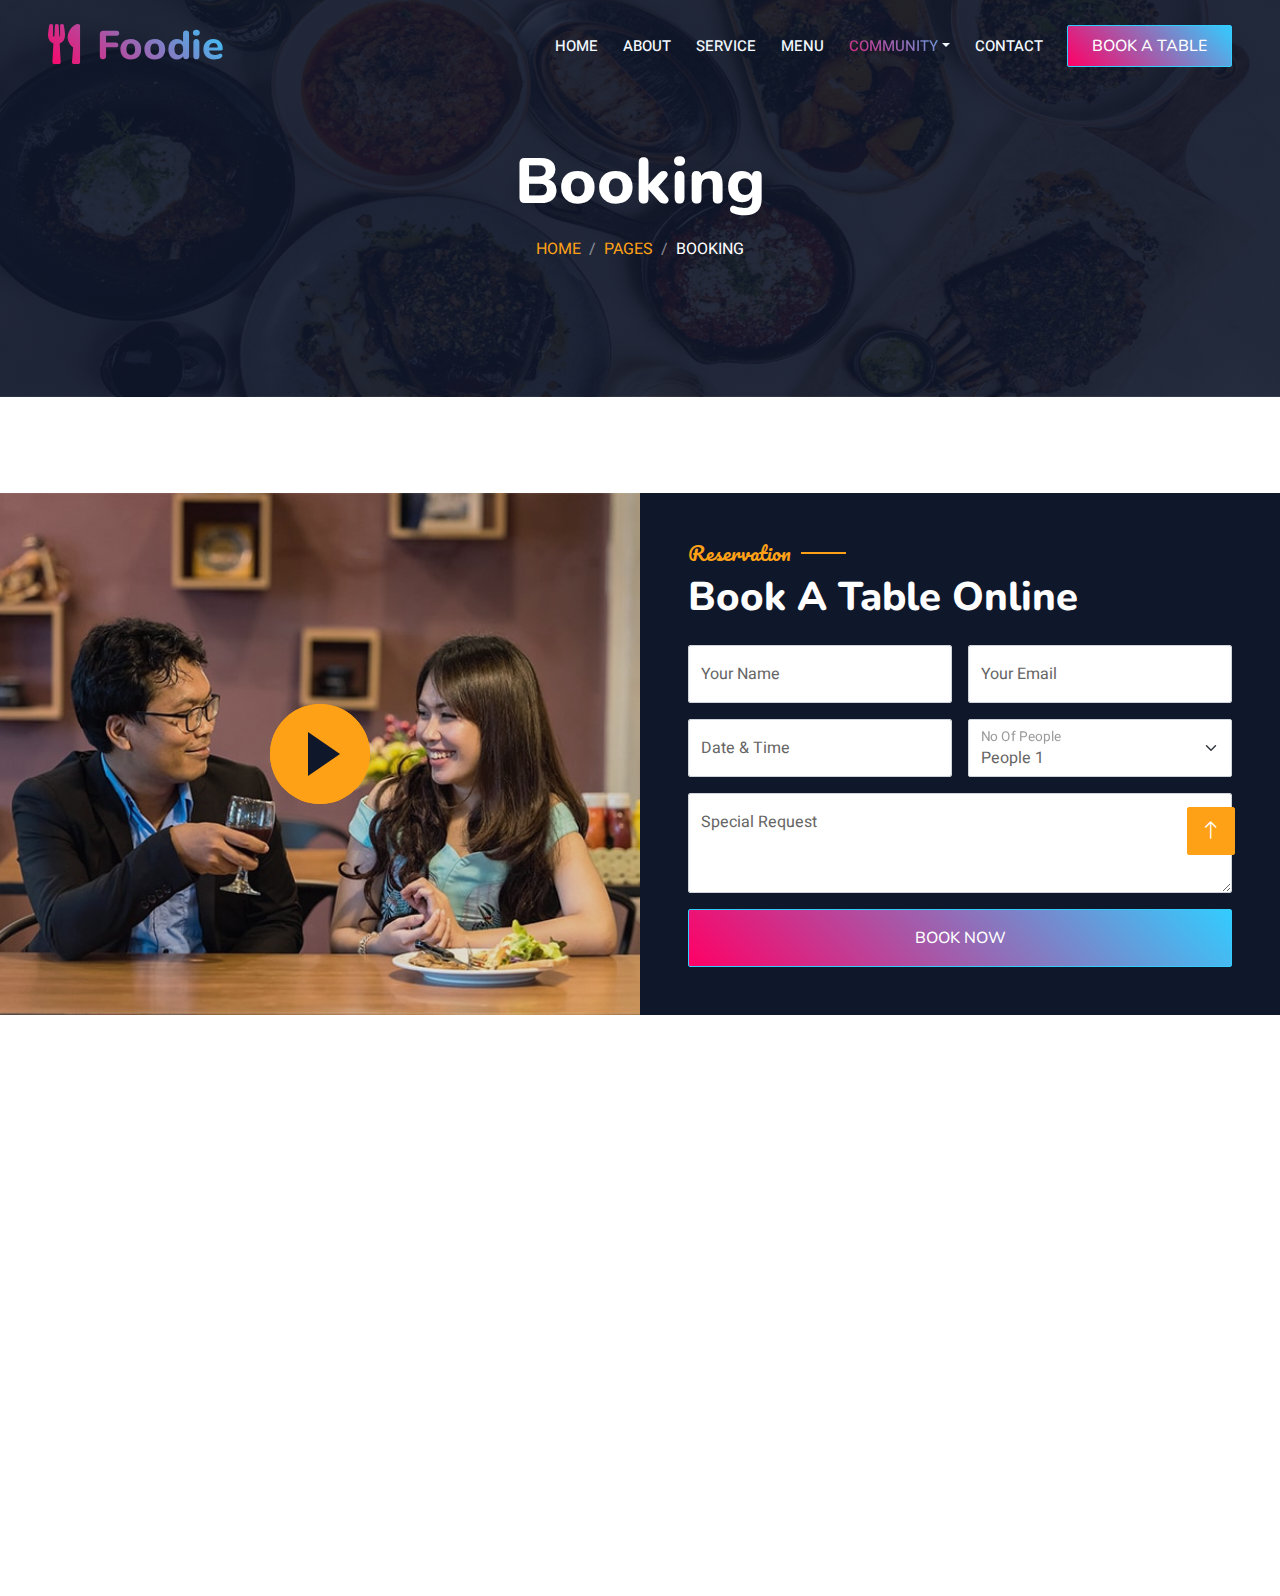
<file: booking.html>
<!DOCTYPE html>
<html lang="en">

<head>
    <meta charset="utf-8">
    <title>Restoran - Bootstrap Restaurant Template</title>
    <meta content="width=device-width, initial-scale=1.0" name="viewport">
    <meta content="" name="keywords">
    <meta content="" name="description">

    <!-- Favicon -->
    <link href="img/sha.png" rel="icon">

    <!-- Google Web Fonts -->
    <link rel="preconnect" href="https://fonts.googleapis.com">
    <link rel="preconnect" href="https://fonts.gstatic.com" crossorigin>
    <link href="https://fonts.googleapis.com/css2?family=Heebo:wght@400;500;600&family=Nunito:wght@600;700;800&family=Pacifico&display=swap" rel="stylesheet">

    <!-- Icon Font Stylesheet -->
    <link href="https://cdnjs.cloudflare.com/ajax/libs/font-awesome/5.10.0/css/all.min.css" rel="stylesheet">
    <link href="https://cdn.jsdelivr.net/npm/bootstrap-icons@1.4.1/font/bootstrap-icons.css" rel="stylesheet">

    <!-- Libraries Stylesheet -->
    <link href="inventory/Animate/animate.min.css" rel="stylesheet">
    <link href="inventory/owlcarousel/owl.carousel.min.css" rel="stylesheet">
    <link href="inventory/tempusdominus/Css/tempusdominus-bootstrap-4.min.css" rel="stylesheet" />

    <!-- Customized Bootstrap Stylesheet -->
    <link href="css/bootstrap.min.css" rel="stylesheet">

    <!-- Template Stylesheet -->
    <link href="css/style.css" rel="stylesheet">
</head>

<body>
    <div class="container-xxl bg-white p-0">
        <!-- Spinner Start -->
        <div id="spinner" class="show bg-white position-fixed translate-middle w-100 vh-100 top-50 start-50 d-flex align-items-center justify-content-center">
            <div class="spinner-border text-primary" style="width: 3rem; height: 3rem;" role="status">
                <span class="sr-only">Loading...</span>
            </div>
        </div>
        <!-- Spinner End -->


        <!-- Navbar & Hero Start -->
        <div class="container-xxl position-relative p-0">
            <nav class="navbar navbar-expand-lg navbar-dark bg-dark px-4 px-lg-5 py-3 py-lg-0">
                <a href="" class="navbar-brand p-0 logo">
                    <h1 class="text-primary m-0"><i class="fa fa-utensils me-3"></i>Foodie</h1>
                    <!-- <img src="img/logo.png" alt="Logo"> -->
                </a>
                <button class="navbar-toggler" type="button" data-bs-toggle="collapse" data-bs-target="#navbarCollapse">
                    <span class="fa fa-bars"></span>
                </button>
                <div class="collapse navbar-collapse" id="navbarCollapse">
                    <div class="navbar-nav ms-auto py-0 pe-4">
                        <a href="index.html" class="nav-item nav-link">Home</a>
                        <a href="about.html" class="nav-item nav-link">About</a>
                        <a href="service.html" class="nav-item nav-link">Service</a>
                        <a href="menu.html" class="nav-item nav-link">Menu</a>
                        <div class="nav-item dropdown">
                            <a href="#" class="nav-link dropdown-toggle active" data-bs-toggle="dropdown">community</a>
                            <div class="dropdown-menu m-0">
                                <a href="booking.html" class="dropdown-item active">Booking</a>
                                <a href="team.html" class="dropdown-item">Our Team</a>
                                <a href="testimonial.html" class="dropdown-item">Testimonial</a>
                            </div>
                        </div>
                        <a href="contact.html" class="nav-item nav-link">Contact</a>
                    </div>
                    <a href="" class="btn btn-primary py-2 px-4">Book A Table</a>
                </div>
            </nav>

            <div class="container-xxl py-5 bg-dark hero-header mb-5">
                <div class="container text-center my-5 pt-5 pb-4">
                    <h1 class="display-3 text-white mb-3 animated slideInDown">Booking</h1>
                    <nav aria-label="breadcrumb">
                        <ol class="breadcrumb justify-content-center text-uppercase">
                            <li class="breadcrumb-item"><a href="#">Home</a></li>
                            <li class="breadcrumb-item"><a href="#">Pages</a></li>
                            <li class="breadcrumb-item text-white active" aria-current="page">Booking</li>
                        </ol>
                    </nav>
                </div>
            </div>
        </div>
        <!-- Navbar & Hero End -->


        <!-- Reservation Start -->
        <div class="container-xxl py-5 px-0 wow fadeInUp" data-wow-delay="0.1s">
            <div class="row g-0">
                <div class="col-md-6">
                    <div class="video">
                        <button type="button" class="btn-play" data-bs-toggle="modal" data-src="https://www.youtube.com/embed/DWRcNpR6Kdc" data-bs-target="#videoModal">
                            <span></span>
                        </button>
                    </div>
                </div>
                <div class="col-md-6 bg-dark d-flex align-items-center">
                    <div class="p-5 wow fadeInUp" data-wow-delay="0.2s">
                        <h5 class="section-title ff-secondary text-start text-primary fw-normal">Reservation</h5>
                        <h1 class="text-white mb-4">Book A Table Online</h1>
                        <form>
                            <div class="row g-3">
                                <div class="col-md-6">
                                    <div class="form-floating">
                                        <input type="text" class="form-control" id="name" placeholder="Your Name">
                                        <label for="name">Your Name</label>
                                    </div>
                                </div>
                                <div class="col-md-6">
                                    <div class="form-floating">
                                        <input type="email" class="form-control" id="email" placeholder="Your Email">
                                        <label for="email">Your Email</label>
                                    </div>
                                </div>
                                <div class="col-md-6">
                                    <div class="form-floating date" id="date3" data-target-input="nearest">
                                        <input type="text" class="form-control datetimepicker-input" id="datetime" placeholder="Date & Time" data-target="#date3" data-toggle="datetimepicker" />
                                        <label for="datetime">Date & Time</label>
                                    </div>
                                </div>
                                <div class="col-md-6">
                                    <div class="form-floating">
                                        <select class="form-select" id="select1">
                                          <option value="1">People 1</option>
                                          <option value="2">People 2</option>
                                          <option value="3">People 3</option>
                                        </select>
                                        <label for="select1">No Of People</label>
                                      </div>
                                </div>
                                <div class="col-12">
                                    <div class="form-floating">
                                        <textarea class="form-control" placeholder="Special Request" id="message" style="height: 100px"></textarea>
                                        <label for="message">Special Request</label>
                                    </div>
                                </div>
                                <div class="col-12">
                                    <button class="btn btn-primary w-100 py-3 btn2" type="submit">Book Now</button>
                                </div>
                            </div>
                        </form>
                    </div>
                </div>
            </div>
        </div>

        <div class="modal fade" id="videoModal" tabindex="-1" aria-labelledby="exampleModalLabel" aria-hidden="true">
            <div class="modal-dialog">
                <div class="modal-content rounded-0">
                    <div class="modal-header">
                        <h5 class="modal-title" id="exampleModalLabel">Youtube Video</h5>
                        <button type="button" class="btn-close" data-bs-dismiss="modal" aria-label="Close"></button>
                    </div>
                    <div class="modal-body">
                        <!-- 16:9 aspect ratio -->
                        <div class="ratio ratio-16x9">
                            <iframe class="embed-responsive-item" src="" id="video" allowfullscreen allowscriptaccess="always"
                                allow="autoplay"></iframe>
                        </div>
                    </div>
                </div>
            </div>
        </div>
        <!-- Reservation Start -->
        

        <!-- Footer Start -->
        <div class="container-fluid bg-dark text-light footer pt-5 mt-5 wow fadeIn" data-wow-delay="0.1s">
            <div class="container py-5">
                <div class="row g-5">
                    <div class="col-lg-3 col-md-6">
                        <h4 class="section-title ff-secondary text-start text-primary fw-normal mb-4">Company</h4>
                        <a class="btn btn-link" href="">About Us</a>
                        <a class="btn btn-link" href="">Contact Us</a>
                        <a class="btn btn-link" href="">Reservation</a>
                        <a class="btn btn-link" href="">Privacy Policy</a>
                        <a class="btn btn-link" href="">Terms & Condition</a>
                    </div>
                    <div class="col-lg-3 col-md-6">
                        <h4 class="section-title ff-secondary text-start text-primary fw-normal mb-4">Contact</h4>
                        <p class="mb-2"><i class="fa fa-map-marker-alt me-3"></i>Hongkong Market, Thimphu</p>
                        <p class="mb-2"><i class="fa fa-phone-alt me-3"></i>+975 1739 3899</p>
                        <p class="mb-2"><i class="fa fa-envelope me-3"></i>foodie@gmail.com</p>
                        <div class="d-flex pt-2">
                            <a class="btn btn-outline-light btn-social" href=""><i class="fab fa-twitter"></i></a>
                            <a class="btn btn-outline-light btn-social" href=""><i class="fab fa-facebook-f"></i></a>
                            <a class="btn btn-outline-light btn-social" href=""><i class="fab fa-youtube"></i></a>
                            <a class="btn btn-outline-light btn-social" href=""><i class="fab fa-linkedin-in"></i></a>
                        </div>
                    </div>
                    <div class="col-lg-3 col-md-6">
                        <h4 class="section-title ff-secondary text-start text-primary fw-normal mb-4">Opening</h4>
                        <h5 class="text-light fw-normal">Monday - Saturday</h5>
                        <p>09AM - 09PM</p>
                        <h5 class="text-light fw-normal">Sunday</h5>
                        <p>10AM - 08PM</p>
                    </div>
                    <div class="col-lg-3 col-md-6">
                        <h4 class="section-title ff-secondary text-start text-primary fw-normal mb-4">Newsletter</h4>
                        <p>Stay in Taste: Join for Exclusive Offers and Culinary Discoveries!</p>
                        <div class="position-relative mx-auto" style="max-width: 400px;">
                            <input class="form-control border-primary w-100 py-3 ps-4 pe-5" type="text" placeholder="Your email">
                            <button type="button" class="btn btn-primary py-2 position-absolute top-0 end-0 mt-2 me-2 btn2">SignUp</button>
                        </div>
                    </div>
                </div>
            </div>
            <div class="container">
                <div class="copyright">
                    <div class="row">
                        <div class="col-md-6 text-center text-md-start mb-3 mb-md-0">
                            &copy; <a class="border-bottom" href="#">Foodie</a>, All Right Reserved. 
							
							<!--/*** This template is free as long as you keep the footer author’s credit link/attribution link/backlink. If you'd like to use the template without the footer author’s credit link/attribution link/backlink, you can purchase the Credit Removal License from "https://htmlcodex.com/credit-removal". Thank you for your support. ***/-->
							Designed By <a class="border-bottom" href="https://htmlcodex.com">Shabir Suberi, Rakcha Subba, Dinesh Rai and Sonam Jamtsho</a><br><br>
                            Distributed By <a class="border-bottom" href="https://themewagon.com" target="_blank">Saifur Rahaman</a>
                        </div>
                        <div class="col-md-6 text-center text-md-end">
                            <div class="footer-menu">
                                <a href="">Home</a>
                                <a href="">Cookies</a>
                                <a href="">Help</a>
                                <a href="">FQAs</a>
                            </div>
                        </div>
                    </div>
                </div>
            </div>
        </div>
        <!-- Footer End -->


        <!-- Back to Top -->
        <a href="#" class="btn btn-lg btn-primary btn-lg-square back-to-top"><i class="bi bi-arrow-up"></i></a>
    </div>

    <!-- JavaScript Libraries -->
    <script src="https://code.jquery.com/jquery-3.4.1.min.js"></script>
    <script src="https://cdn.jsdelivr.net/npm/bootstrap@5.0.0/dist/js/bootstrap.bundle.min.js"></script>
    <script src="inventory/wow/wow.min.js"></script>
    <script src="inventory/easing/easing.min.js"></script>
    <script src="inventory/waypoints/waypoints.min.js"></script>
    <script src="inventory/counterup/counterup.min.js"></script>
    <script src="inventory/owlcarousel/owl.carousel.min.js"></script>
    <script src="inventory/tempusdominus/js/moment.min.js"></script>
    <script src="inventory/tempusdominus/js/moment-timezone.min.js"></script>
    <script src="inventory/tempusdominus/js/tempusdominus-bootstrap-4.min.js"></script>

    <!-- Template Javascript -->
    <script src="js/main.js"></script>
</body>

</html>
</file>
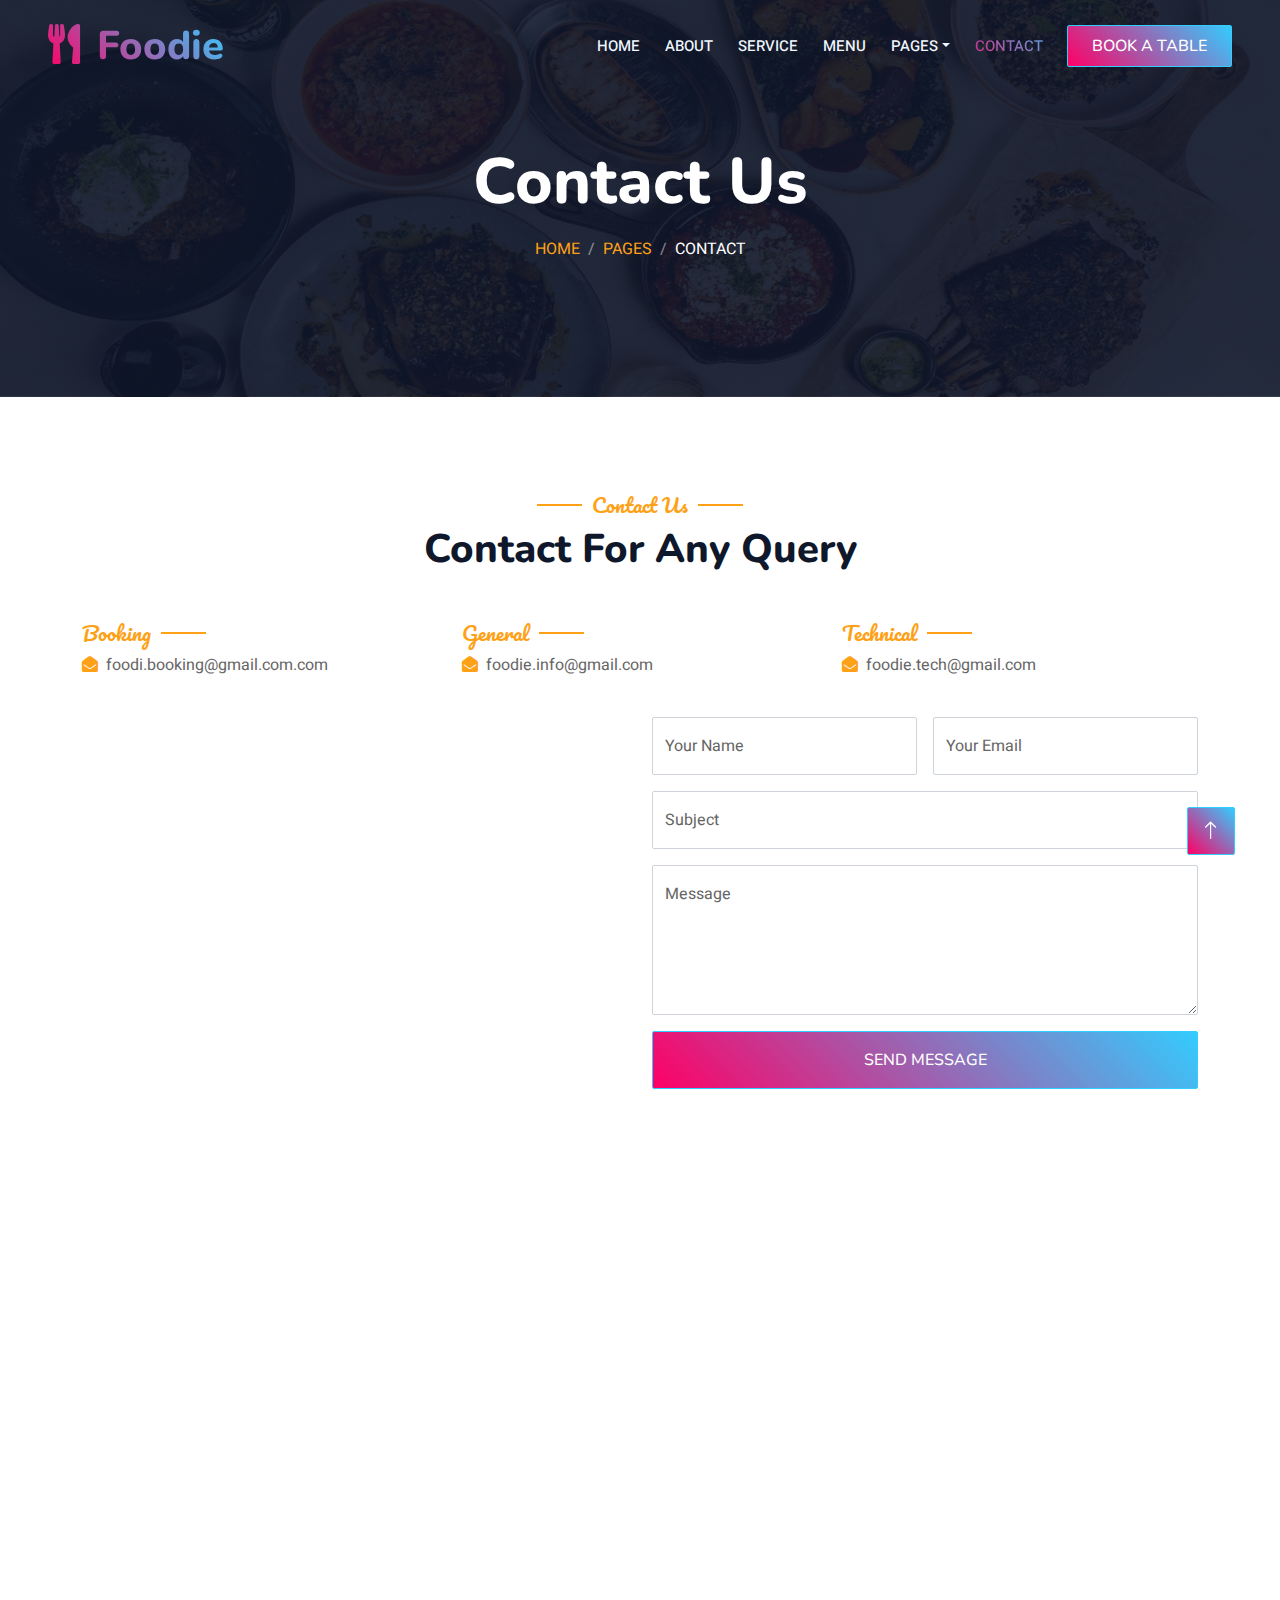
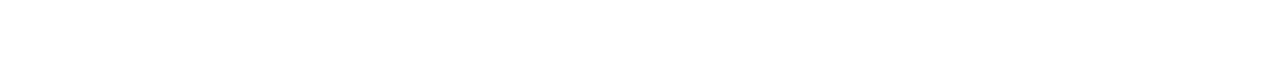
<file: contact.html>
<!DOCTYPE html>
<html lang="en">

<head>
    <meta charset="utf-8">
    <title>Restoran - Bootstrap Restaurant Template</title>
    <meta content="width=device-width, initial-scale=1.0" name="viewport">
    <meta content="" name="keywords">
    <meta content="" name="description">

    <!-- Favicon -->
    <link href="img/sha.png" rel="icon">

    <!-- Google Web Fonts -->
    <link rel="preconnect" href="https://fonts.googleapis.com">
    <link rel="preconnect" href="https://fonts.gstatic.com" crossorigin>
    <link href="https://fonts.googleapis.com/css2?family=Heebo:wght@400;500;600&family=Nunito:wght@600;700;800&family=Pacifico&display=swap" rel="stylesheet">

    <!-- Icon Font Stylesheet -->
    <link href="https://cdnjs.cloudflare.com/ajax/libs/font-awesome/5.10.0/css/all.min.css" rel="stylesheet">
    <link href="https://cdn.jsdelivr.net/npm/bootstrap-icons@1.4.1/font/bootstrap-icons.css" rel="stylesheet">

    <!-- Libraries Stylesheet -->
    <link href="inventory/Animate/animate.min.css" rel="stylesheet">
    <link href="inventory/owlcarousel/owl.carousel.min.css" rel="stylesheet">
    <link href="inventory/tempusdominus/Css/tempusdominus-bootstrap-4.min.css" rel="stylesheet" />

    <!-- Customized Bootstrap Stylesheet -->
    <link href="css/bootstrap.min.css" rel="stylesheet">

    <!-- Template Stylesheet -->
    <link href="css/style.css" rel="stylesheet">
</head>

<body>
    <div class="container-xxl bg-white p-0">
        <!-- Spinner Start -->
        <div id="spinner" class="show bg-white position-fixed translate-middle w-100 vh-100 top-50 start-50 d-flex align-items-center justify-content-center">
            <div class="spinner-border text-primary" style="width: 3rem; height: 3rem;" role="status">
                <span class="sr-only">Loading...</span>
            </div>
        </div>
        <!-- Spinner End -->


        <!-- Navbar & Hero Start -->
        <div class="container-xxl position-relative p-0">
            <nav class="navbar navbar-expand-lg navbar-dark bg-dark px-4 px-lg-5 py-3 py-lg-0">
                <a href="" class="navbar-brand p-0 logo">
                    <h1 class="text-primary m-0"><i class="fa fa-utensils me-3"></i>Foodie</h1>
                    <!-- <img src="img/logo.png" alt="Logo"> -->
                </a>
                <button class="navbar-toggler" type="button" data-bs-toggle="collapse" data-bs-target="#navbarCollapse">
                    <span class="fa fa-bars"></span>
                </button>
                <div class="collapse navbar-collapse" id="navbarCollapse">
                    <div class="navbar-nav ms-auto py-0 pe-4">
                        <a href="index.html" class="nav-item nav-link">Home</a>
                        <a href="about.html" class="nav-item nav-link">About</a>
                        <a href="service.html" class="nav-item nav-link">Service</a>
                        <a href="menu.html" class="nav-item nav-link">Menu</a>
                        <div class="nav-item dropdown">
                            <a href="#" class="nav-link dropdown-toggle" data-bs-toggle="dropdown">Pages</a>
                            <div class="dropdown-menu m-0">
                                <a href="booking.html" class="dropdown-item">Booking</a>
                                <a href="team.html" class="dropdown-item">Our Team</a>
                                <a href="testimonial.html" class="dropdown-item">Testimonial</a>
                            </div>
                        </div>
                        <a href="contact.html" class="nav-item nav-link active">Contact</a>
                    </div>
                    <a href="" class="btn btn-primary py-2 px-4">Book A Table</a>
                </div>
            </nav>

            <div class="container-xxl py-5 bg-dark hero-header mb-5">
                <div class="container text-center my-5 pt-5 pb-4">
                    <h1 class="display-3 text-white mb-3 animated slideInDown">Contact Us</h1>
                    <nav aria-label="breadcrumb">
                        <ol class="breadcrumb justify-content-center text-uppercase">
                            <li class="breadcrumb-item"><a href="#">Home</a></li>
                            <li class="breadcrumb-item"><a href="#">Pages</a></li>
                            <li class="breadcrumb-item text-white active" aria-current="page">Contact</li>
                        </ol>
                    </nav>
                </div>
            </div>
        </div>
        <!-- Navbar & Hero End -->


        <!-- Contact Start -->
        <div class="container-xxl py-5">
            <div class="container">
                <div class="text-center wow fadeInUp" data-wow-delay="0.1s">
                    <h5 class="section-title ff-secondary text-center text-primary fw-normal">Contact Us</h5>
                    <h1 class="mb-5">Contact For Any Query</h1>
                </div>
                <div class="row g-4">
                    <div class="col-12">
                        <div class="row gy-4">
                            <div class="col-md-4">
                                <h5 class="section-title ff-secondary fw-normal text-start text-primary">Booking</h5>
                                <p><i class="fa fa-envelope-open text-primary me-2"></i>foodi.booking@gmail.com.com</p>
                            </div>
                            <div class="col-md-4">
                                <h5 class="section-title ff-secondary fw-normal text-start text-primary">General</h5>
                                <p><i class="fa fa-envelope-open text-primary me-2"></i>foodie.info@gmail.com</p>
                            </div>
                            <div class="col-md-4">
                                <h5 class="section-title ff-secondary fw-normal text-start text-primary">Technical</h5>
                                <p><i class="fa fa-envelope-open text-primary me-2"></i>foodie.tech@gmail.com</p>
                            </div>
                        </div>
                    </div>
                    <div class="col-md-6 wow fadeIn" data-wow-delay="0.1s">
                        <iframe class="position-relative rounded w-100 h-100"
                            src="https://www.google.com/maps/embed?pb=!1m18!1m12!1m3!1d3539.9116257151136!2d89.63451887444687!3d27.472010535833668!2m3!1f0!2f0!3f0!3m2!1i1024!2i768!4f13.1!3m3!1m2!1s0x39e19416cc86e613%3A0x3e4b656447b40855!2sHongkong%20Market!5e0!3m2!1sen!2sbt!4v1705147171000!5m2!1sen!2sbt"
                            frameborder="0" style="min-height: 350px; border:0;" allowfullscreen="" aria-hidden="false"
                            tabindex="0"></iframe>
                    </div>
                    <div class="col-md-6">
                        <div class="wow fadeInUp" data-wow-delay="0.2s">
                            <form>
                                <div class="row g-3">
                                    <div class="col-md-6">
                                        <div class="form-floating">
                                            <input type="text" class="form-control" id="name" placeholder="Your Name">
                                            <label for="name">Your Name</label>
                                        </div>
                                    </div>
                                    <div class="col-md-6">
                                        <div class="form-floating">
                                            <input type="email" class="form-control" id="email" placeholder="Your Email">
                                            <label for="email">Your Email</label>
                                        </div>
                                    </div>
                                    <div class="col-12">
                                        <div class="form-floating">
                                            <input type="text" class="form-control" id="subject" placeholder="Subject">
                                            <label for="subject">Subject</label>
                                        </div>
                                    </div>
                                    <div class="col-12">
                                        <div class="form-floating">
                                            <textarea class="form-control" placeholder="Leave a message here" id="message" style="height: 150px"></textarea>
                                            <label for="message">Message</label>
                                        </div>
                                    </div>
                                    <div class="col-12">
                                        <button class="btn btn-primary w-100 py-3 btn2" type="submit">Send Message</button>
                                    </div>
                                </div>
                            </form>
                        </div>
                    </div>
                </div>
            </div>
        </div>
        <!-- Contact End -->


        <!-- Footer Start -->
        <div class="container-fluid bg-dark text-light footer pt-5 mt-5 wow fadeIn" data-wow-delay="0.1s">
            <div class="container py-5">
                <div class="row g-5">
                    <div class="col-lg-3 col-md-6">
                        <h4 class="section-title ff-secondary text-start text-primary fw-normal mb-4">Company</h4>
                        <a class="btn btn-link" href="">About Us</a>
                        <a class="btn btn-link" href="">Contact Us</a>
                        <a class="btn btn-link" href="">Reservation</a>
                        <a class="btn btn-link" href="">Privacy Policy</a>
                        <a class="btn btn-link" href="">Terms & Condition</a>
                    </div>
                    <div class="col-lg-3 col-md-6">
                        <h4 class="section-title ff-secondary text-start text-primary fw-normal mb-4">Contact</h4>
                        <p class="mb-2"><i class="fa fa-map-marker-alt me-3"></i>Hongkong Market, Thimphu</p>
                        <p class="mb-2"><i class="fa fa-phone-alt me-3"></i>+975 1739 3899</p>
                        <p class="mb-2"><i class="fa fa-envelope me-3"></i>foodie@gmail.com</p>
                        <div class="d-flex pt-2">
                            <a class="btn btn-outline-light btn-social" href=""><i class="fab fa-twitter"></i></a>
                            <a class="btn btn-outline-light btn-social" href=""><i class="fab fa-facebook-f"></i></a>
                            <a class="btn btn-outline-light btn-social" href=""><i class="fab fa-youtube"></i></a>
                            <a class="btn btn-outline-light btn-social" href=""><i class="fab fa-linkedin-in"></i></a>
                        </div>
                    </div>
                    <div class="col-lg-3 col-md-6">
                        <h4 class="section-title ff-secondary text-start text-primary fw-normal mb-4">Opening</h4>
                        <h5 class="text-light fw-normal">Monday - Saturday</h5>
                        <p>09AM - 09PM</p>
                        <h5 class="text-light fw-normal">Sunday</h5>
                        <p>10AM - 08PM</p>
                    </div>
                    <div class="col-lg-3 col-md-6">
                        <h4 class="section-title ff-secondary text-start text-primary fw-normal mb-4">Newsletter</h4>
                        <p>Stay in Taste: Join for Exclusive Offers and Culinary Discoveries!</p>
                        <div class="position-relative mx-auto" style="max-width: 400px;">
                            <input class="form-control border-primary w-100 py-3 ps-4 pe-5" type="text" placeholder="Your email">
                            <button type="button" class="btn btn-primary py-2 position-absolute top-0 end-0 mt-2 me-2 btn2">SignUp</button>
                        </div>
                    </div>
                </div>
            </div>
            <div class="container">
                <div class="copyright">
                    <div class="row">
                        <div class="col-md-6 text-center text-md-start mb-3 mb-md-0">
                            &copy; <a class="border-bottom" href="#">Foodie</a>, All Right Reserved. 
							
							<!--/*** This template is free as long as you keep the footer author’s credit link/attribution link/backlink. If you'd like to use the template without the footer author’s credit link/attribution link/backlink, you can purchase the Credit Removal License from "https://htmlcodex.com/credit-removal". Thank you for your support. ***/-->
							Designed By <a class="border-bottom" href="https://htmlcodex.com">Shabir Suberi, Rakcha Subba, Dinesh Rai and Sonam Jamtsho</a><br><br>
                            Distributed By <a class="border-bottom" href="https://saifurrahman95.com" target="_blank">Saifur Rahaman</a>
                        </div>
                        <div class="col-md-6 text-center text-md-end">
                            <div class="footer-menu">
                                <a href="">Home</a>
                                <a href="">Cookies</a>
                                <a href="">Help</a>
                                <a href="">FQAs</a>
                            </div>
                        </div>
                    </div>
                </div>
            </div>
        </div>
        <!-- Footer End -->


        <!-- Back to Top -->
        <a href="#" class="btn btn-lg btn-primary btn-lg-square back-to-top btn2"><i class="bi bi-arrow-up"></i></a>
    </div>

    <!-- JavaScript Libraries -->
    <script src="https://code.jquery.com/jquery-3.4.1.min.js"></script>
    <script src="https://cdn.jsdelivr.net/npm/bootstrap@5.0.0/dist/js/bootstrap.bundle.min.js"></script>
    <script src="inventory/wow/wow.min.js"></script>
    <script src="inventory/easing/easing.min.js"></script>
    <script src="inventory/waypoints/waypoints.min.js"></script>
    <script src="inventory/counterup/counterup.min.js"></script>
    <script src="inventory/owlcarousel/owl.carousel.min.js"></script>
    <script src="inventory/tempusdominus/js/moment.min.js"></script>
    <script src="inventory/tempusdominus/js/moment-timezone.min.js"></script>
    <script src="inventory/tempusdominus/js/tempusdominus-bootstrap-4.min.js"></script>

    <!-- Template Javascript -->
    <script src="js/main.js"></script>
</body>

</html>
</file>
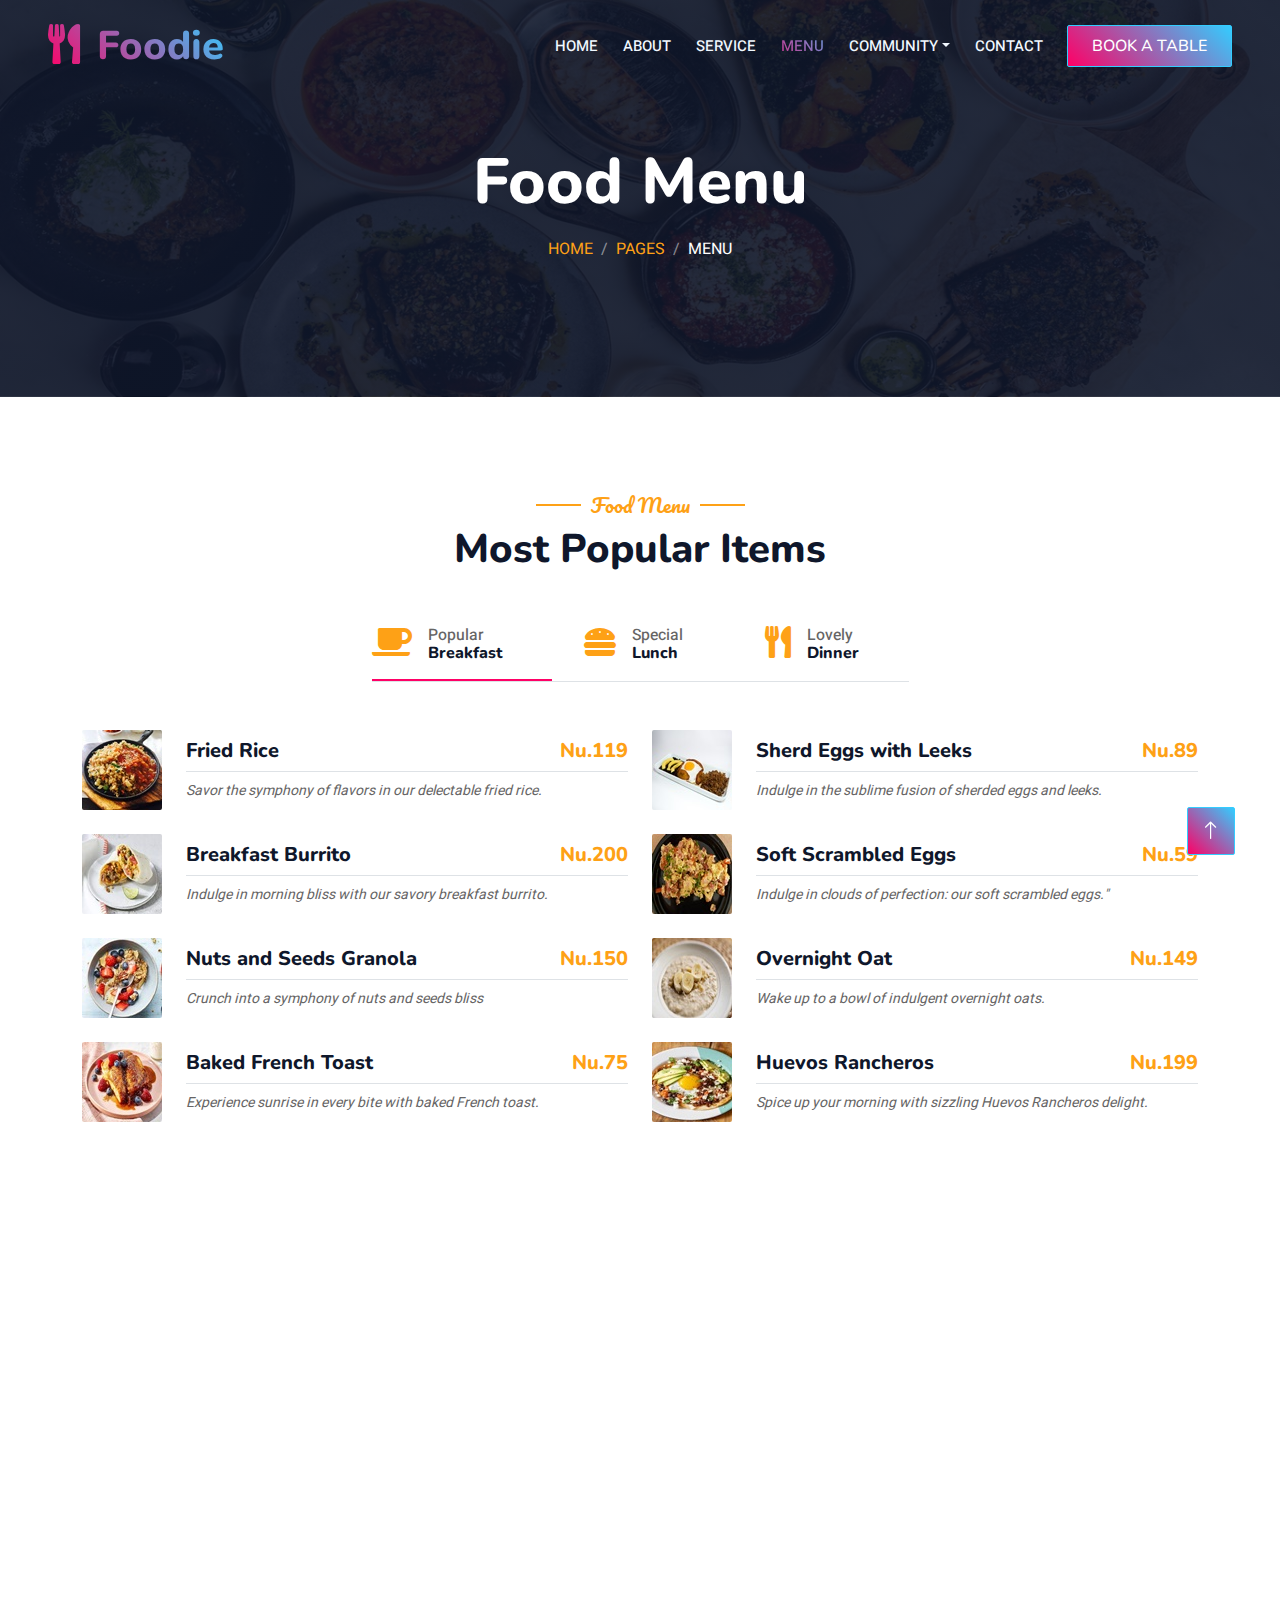
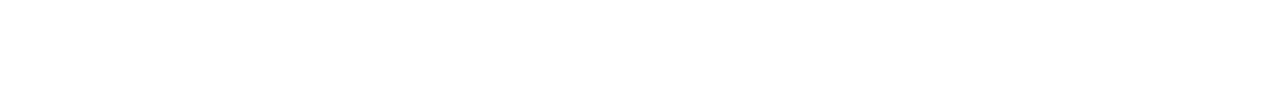
<file: menu.html>
<!DOCTYPE html>
<html lang="en">

<head>
    <meta charset="utf-8">
    <title>Restoran - Bootstrap Restaurant Template</title>
    <meta content="width=device-width, initial-scale=1.0" name="viewport">
    <meta content="" name="keywords">
    <meta content="" name="description">

    <!-- Favicon -->
    <link href="img/sha.png" rel="icon">

    <!-- Google Web Fonts -->
    <link rel="preconnect" href="https://fonts.googleapis.com">
    <link rel="preconnect" href="https://fonts.gstatic.com" crossorigin>
    <link href="https://fonts.googleapis.com/css2?family=Heebo:wght@400;500;600&family=Nunito:wght@600;700;800&family=Pacifico&display=swap" rel="stylesheet">

    <!-- Icon Font Stylesheet -->
    <link href="https://cdnjs.cloudflare.com/ajax/libs/font-awesome/5.10.0/css/all.min.css" rel="stylesheet">
    <link href="https://cdn.jsdelivr.net/npm/bootstrap-icons@1.4.1/font/bootstrap-icons.css" rel="stylesheet">

    <!-- Libraries Stylesheet -->
    <link href="inventory/Animate/animate.min.css" rel="stylesheet">
    <link href="inventory/owlcarousel/owl.carousel.min.css" rel="stylesheet">
    <link href="inventory/tempusdominus/Css/tempusdominus-bootstrap-4.min.css" rel="stylesheet" />

    <!-- Customized Bootstrap Stylesheet -->
    <link href="css/bootstrap.min.css" rel="stylesheet">

    <!-- Template Stylesheet -->
    <link href="css/style.css" rel="stylesheet">
</head>

<body>
    <div class="container-xxl bg-white p-0">
        <!-- Spinner Start -->
        <div id="spinner" class="show bg-white position-fixed translate-middle w-100 vh-100 top-50 start-50 d-flex align-items-center justify-content-center">
            <div class="spinner-border text-primary" style="width: 3rem; height: 3rem;" role="status">
                <span class="sr-only">Loading...</span>
            </div>
        </div>
        <!-- Spinner End -->


        <!-- Navbar & Hero Start -->
        <div class="container-xxl position-relative p-0">
            <nav class="navbar navbar-expand-lg navbar-dark bg-dark px-4 px-lg-5 py-3 py-lg-0">
                <a href="" class="navbar-brand p-0 logo">
                    <h1 class="text-primary m-0"><i class="fa fa-utensils me-3"></i>Foodie</h1>
                    <!-- <img src="img/logo.png" alt="Logo"> -->
                </a>
                <button class="navbar-toggler" type="button" data-bs-toggle="collapse" data-bs-target="#navbarCollapse">
                    <span class="fa fa-bars"></span>
                </button>
                <div class="collapse navbar-collapse" id="navbarCollapse">
                    <div class="navbar-nav ms-auto py-0 pe-4">
                        <a href="index.html" class="nav-item nav-link">Home</a>
                        <a href="about.html" class="nav-item nav-link">About</a>
                        <a href="service.html" class="nav-item nav-link">Service</a>
                        <a href="menu.html" class="nav-item nav-link active">Menu</a>
                        <div class="nav-item dropdown">
                            <a href="#" class="nav-link dropdown-toggle" data-bs-toggle="dropdown">community</a>
                            <div class="dropdown-menu m-0">
                                <a href="booking.html" class="dropdown-item">Booking</a>
                                <a href="team.html" class="dropdown-item">Our Team</a>
                                <a href="testimonial.html" class="dropdown-item">Testimonial</a>
                            </div>
                        </div>
                        <a href="contact.html" class="nav-item nav-link">Contact</a>
                    </div>
                    <a href="" class="btn btn-primary py-2 px-4">Book A Table</a>
                </div>
            </nav>

            <div class="container-xxl py-5 bg-dark hero-header mb-5">
                <div class="container text-center my-5 pt-5 pb-4">
                    <h1 class="display-3 text-white mb-3 animated slideInDown">Food Menu</h1>
                    <nav aria-label="breadcrumb">
                        <ol class="breadcrumb justify-content-center text-uppercase">
                            <li class="breadcrumb-item"><a href="#">Home</a></li>
                            <li class="breadcrumb-item"><a href="#">Pages</a></li>
                            <li class="breadcrumb-item text-white active" aria-current="page">Menu</li>
                        </ol>
                    </nav>
                </div>
            </div>
        </div>
        <!-- Navbar & Hero End -->


        <!-- Menu Start -->
        <div class="container-xxl py-5">
            <div class="container">
                <div class="text-center wow fadeInUp" data-wow-delay="0.1s">
                    <h5 class="section-title ff-secondary text-center text-primary fw-normal">Food Menu</h5>
                    <h1 class="mb-5">Most Popular Items</h1>
                </div>
                <div class="tab-class text-center wow fadeInUp" data-wow-delay="0.1s">
                    <ul class="nav nav-pills d-inline-flex justify-content-center border-bottom mb-5 tab-title">
                        <li class="nav-item">
                            <a class="d-flex align-items-center text-start mx-3 ms-0 pb-3 active" data-bs-toggle="pill" href="#">
                                <i class="fa fa-coffee fa-2x text-primary"></i>
                                <div class="ps-3 tab-links active-link" onclick="opentab('breakfast')">
                                    <small class="text-body">Popular</small>
                                    <h6 class="mt-n1 mb-0">Breakfast</h6>
                                </div>
                            </a>
                        </li>
                        <li class="nav-item">
                            <a class="d-flex align-items-center text-start mx-3 pb-3" data-bs-toggle="pill" href="#">
                                <i class="fa fa-hamburger fa-2x text-primary"></i>
                                <div class="ps-3 tab-links" onclick="opentab('lunch')">
                                    <small class="text-body">Special</small>
                                    <h6 class="mt-n1 mb-0">Lunch</h6>
                                </div>
                            </a>
                        </li>
                        <li class="nav-item">
                            <a class="d-flex align-items-center text-start mx-3 me-0 pb-3" data-bs-toggle="pill" href="#">
                                <i class="fa fa-utensils fa-2x text-primary"></i>
                                <div class="ps-3 tab-links" onclick="opentab('dinner')">
                                    <small class="text-body">Lovely</small>
                                    <h6 class="mt-n1 mb-0">Dinner</h6>
                                </div>
                            </a>
                        </li>
                    </ul>
                   
                    <div class="tab-content">
                        
                        <div id="lunch" class="tab-pane fade show p-0 tab-contains">
                            <div class="row g-4">
                                <div class="col-lg-6">
                                    <div class="d-flex align-items-center">
                                        <img class="flex-shrink-0 img-fluid rounded" src="img/menu-1.jpg" alt="" style="width: 80px;">
                                        <div class="w-100 d-flex flex-column text-start ps-4">
                                            <h5 class="d-flex justify-content-between border-bottom pb-2">
                                                <span>Chicken Wings</span>
                                                <span class="text-primary">Nu.250</span>
                                            </h5>
                                            <small class="fst-italic">Succulent wings, crave-worthy flavor. Dive into perfection today!</small>
                                        </div>
                                    </div>
                                </div>
                                <div class="col-lg-6">
                                    <div class="d-flex align-items-center">
                                        <img class="flex-shrink-0 img-fluid rounded" src="img/menu-2.jpg" alt="" style="width: 80px;">
                                        <div class="w-100 d-flex flex-column text-start ps-4">
                                            <h5 class="d-flex justify-content-between border-bottom pb-2">
                                                <span>Ramen (Japanese Noodle)</span>
                                                <span class="text-primary">Nu.150</span>
                                            </h5>
                                            <small class="fst-italic">Savor noodle perfection: a bowlful of umami delight awaits!</small>
                                        </div>
                                    </div>
                                </div>
                                <div class="col-lg-6">
                                    <div class="d-flex align-items-center">
                                        <img class="flex-shrink-0 img-fluid rounded" src="img/menu-3.jpg" alt="" style="width: 80px;">
                                        <div class="w-100 d-flex flex-column text-start ps-4">
                                            <h5 class="d-flex justify-content-between border-bottom pb-2">
                                                <span>Cheese Pizza</span>
                                                <span class="text-primary">Nu.200</span>
                                            </h5>
                                            <small class="fst-italic">Melting bliss, a cheese lover's dream on every slice!</small>
                                        </div>
                                    </div>
                                </div>
                                <div class="col-lg-6">
                                    <div class="d-flex align-items-center">
                                        <img class="flex-shrink-0 img-fluid rounded" src="img/menu-4.jpg" alt="" style="width: 80px;">
                                        <div class="w-100 d-flex flex-column text-start ps-4">
                                            <h5 class="d-flex justify-content-between border-bottom pb-2">
                                                <span>Beaf Steak</span>
                                                <span class="text-primary">Nu.699</span>
                                            </h5>
                                            <small class="fst-italic">Sizzling steaks: Juicy perfection, every bite a savory delight!"
                                            </small>
                                        </div>
                                    </div>
                                </div>
                                <div class="col-lg-6">
                                    <div class="d-flex align-items-center">
                                        <img class="flex-shrink-0 img-fluid rounded" src="img/menu-5.jpg" alt="" style="width: 80px;">
                                        <div class="w-100 d-flex flex-column text-start ps-4">
                                            <h5 class="d-flex justify-content-between border-bottom pb-2">
                                                <span>Non-veg Thali</span>
                                                <span class="text-primary">Nu.400</span>
                                            </h5>
                                            <small class="fst-italic">Thali bliss: a symphony of flavors on one plate!</small>
                                        </div>
                                    </div>
                                </div>
                                <div class="col-lg-6">
                                    <div class="d-flex align-items-center">
                                        <img class="flex-shrink-0 img-fluid rounded" src="img/menu-6.jpg" alt="" style="width: 80px;">
                                        <div class="w-100 d-flex flex-column text-start ps-4">
                                            <h5 class="d-flex justify-content-between border-bottom pb-2">
                                                <span>French Fries</span>
                                                <span class="text-primary">Nu.99</span>
                                            </h5>
                                            <small class="fst-italic">Crispy golden fries, addictive bites of pure indulgence!</small>
                                        </div>
                                    </div>
                                </div>
                                <div class="col-lg-6">
                                    <div class="d-flex align-items-center">
                                        <img class="flex-shrink-0 img-fluid rounded" src="img/menu-7.jpg" alt="" style="width: 80px;">
                                        <div class="w-100 d-flex flex-column text-start ps-4">
                                            <h5 class="d-flex justify-content-between border-bottom pb-2">
                                                <span>Non-Veg Pizza</span>
                                                <span class="text-primary">Nu.259</span>
                                            </h5>
                                            <small class="fst-italic">Non-veg delight: Pizza perfection with savory toppings galore!</small>
                                        </div>
                                    </div>
                                </div>
                                <div class="col-lg-6">
                                    <div class="d-flex align-items-center">
                                        <img class="flex-shrink-0 img-fluid rounded" src="img/menu-8.jpg" alt="" style="width: 80px;">
                                        <div class="w-100 d-flex flex-column text-start ps-4">
                                            <h5 class="d-flex justify-content-between border-bottom pb-2">
                                                <span>Butter Chcken</span>
                                                <span class="text-primary">Nu.559</span>
                                            </h5>
                                            <small class="fst-italic">Butter Chicken bliss: Rich, creamy, and irresistibly flavorful delight!</small>
                                        </div>
                                    </div>
                                </div>
                            </div>
                        </div>
                        <div id="breakfast" class="tab-pane fade show p-0 tab-contains active-tab">
                            <div class="row g-4">
                                <div class="col-lg-6">
                                    <div class="d-flex align-items-center">
                                        <img class="flex-shrink-0 img-fluid rounded" src="img/breakfast-1.jpg" alt="" style="width: 80px;">
                                        <div class="w-100 d-flex flex-column text-start ps-4">
                                            <h5 class="d-flex justify-content-between border-bottom pb-2">
                                                <span>Fried Rice</span>
                            <span class="text-primary">Nu.119</span>
                        </h5>
                        <small class="fst-italic">Savor the symphony of flavors in our delectable fried rice.</small>
                    </div>
                </div>
            </div>
            <div class="col-lg-6">
                <div class="d-flex align-items-center">
                    <img class="flex-shrink-0 img-fluid rounded" src="img/breakfast-2.jpg" alt="" style="width: 80px;">
                    <div class="w-100 d-flex flex-column text-start ps-4">
                        <h5 class="d-flex justify-content-between border-bottom pb-2">
                            <span>Sherd Eggs with Leeks</span>
                            <span class="text-primary">Nu.89</span>
                        </h5>
                        <small class="fst-italic">Indulge in the sublime fusion of sherded eggs and leeks.</small>
                    </div>
                </div>
            </div>
            <div class="col-lg-6">
                <div class="d-flex align-items-center">
                    <img class="flex-shrink-0 img-fluid rounded" src="img/breakfast-3.jpg" alt="" style="width: 80px;">
                    <div class="w-100 d-flex flex-column text-start ps-4">
                        <h5 class="d-flex justify-content-between border-bottom pb-2">
                            <span>Breakfast Burrito</span>
                            <span class="text-primary">Nu.200</span>
                        </h5>
                        <small class="fst-italic">Indulge in morning bliss with our savory breakfast burrito.</small>
                    </div>
                </div>
            </div>
            <div class="col-lg-6">
                <div class="d-flex align-items-center">
                    <img class="flex-shrink-0 img-fluid rounded" src="img/breakfast-4.jpg" alt="" style="width: 80px;">
                    <div class="w-100 d-flex flex-column text-start ps-4">
                        <h5 class="d-flex justify-content-between border-bottom pb-2">
                            <span>Soft Scrambled Eggs</span>
                            <span class="text-primary">Nu.59</span>
                        </h5>
                        <small class="fst-italic">Indulge in clouds of perfection: our soft scrambled eggs."
                        </small>
                    </div>
                </div>
            </div>
            <div class="col-lg-6">
                <div class="d-flex align-items-center">
                    <img class="flex-shrink-0 img-fluid rounded" src="img/breakfast-5.jpg" alt="" style="width: 80px;">
                    <div class="w-100 d-flex flex-column text-start ps-4">
                        <h5 class="d-flex justify-content-between border-bottom pb-2">
                            <span>Nuts and Seeds Granola</span>
                            <span class="text-primary">Nu.150</span>
                        </h5>
                        <small class="fst-italic">Crunch into a symphony of nuts and seeds bliss</small>
                    </div>
                </div>
            </div>
            <div class="col-lg-6">
                <div class="d-flex align-items-center">
                    <img class="flex-shrink-0 img-fluid rounded" src="img/breakfast-6.jpg" alt="" style="width: 80px;">
                    <div class="w-100 d-flex flex-column text-start ps-4">
                        <h5 class="d-flex justify-content-between border-bottom pb-2">
                            <span>Overnight Oat</span>
                            <span class="text-primary">Nu.149</span>
                        </h5>
                        <small class="fst-italic">Wake up to a bowl of indulgent overnight oats.</small>
                    </div>
                </div>
            </div>
            <div class="col-lg-6">
                <div class="d-flex align-items-center">
                    <img class="flex-shrink-0 img-fluid rounded" src="img/breakfast-7.jpg" alt="" style="width: 80px;">
                    <div class="w-100 d-flex flex-column text-start ps-4">
                        <h5 class="d-flex justify-content-between border-bottom pb-2">
                            <span>Baked French Toast</span>
                            <span class="text-primary">Nu.75</span>
                        </h5>
                        <small class="fst-italic">Experience sunrise in every bite with baked French toast.</small>
                    </div>
                </div>
            </div>
            <div class="col-lg-6">
                <div class="d-flex align-items-center">
                    <img class="flex-shrink-0 img-fluid rounded" src="img/breakfast-8.jpg" alt="" style="width: 80px;">
                    <div class="w-100 d-flex flex-column text-start ps-4">
                        <h5 class="d-flex justify-content-between border-bottom pb-2">
                            <span>Huevos Rancheros</span>
                            <span class="text-primary">Nu.199</span>
                        </h5>
                        <small class="fst-italic">Spice up your morning with sizzling Huevos Rancheros delight.</small>
                                        </div>
                                    </div>
                                </div>
                            </div>
                        </div>
                        <div id="dinner" class="tab-pane fade show p-0 tab-contains">
                            <div class="row g-4">
                                <div class="col-lg-6">
                                    <div class="d-flex align-items-center">
                                        <img class="flex-shrink-0 img-fluid rounded" src="img/dinner/Ema datshi.jpg" alt="" style="width: 80px;">
                            <div class="w-100 d-flex flex-column text-start ps-4">
                                <h5 class="d-flex justify-content-between border-bottom pb-2">
                                    <span>Ema Datshi</span>
                                    <span class="text-primary">Nu.180.00</span>
                                </h5>
                                <small class="fst-italic">You will get the best Ema datsi </small>
                            </div>
                        </div>
                    </div>
                    <div class="col-lg-6">
                        <div class="d-flex align-items-center">
                            <img class="flex-shrink-0 img-fluid rounded" src="img/dinner/Shakam  datsi.jpg" alt="" style="width: 80px;">
                            <div class="w-100 d-flex flex-column text-start ps-4">
                                <h5 class="d-flex justify-content-between border-bottom pb-2">
                                    <span>Shakam datsi</span>
                                    <span class="text-primary">Nu.250.00</span>
                                </h5>
                                <small class="fst-italic">Have Shakam datsi and give break to brain.</small>
                            </div>
                        </div>
                    </div>
                    <div class="col-lg-6">
                        <div class="d-flex align-items-center">
                            <img class="flex-shrink-0 img-fluid rounded" src="img/dinner/Pork curry.jpg" alt="" style="width: 80px;">
                            <div class="w-100 d-flex flex-column text-start ps-4">
                                <h5 class="d-flex justify-content-between border-bottom pb-2">
                                    <span>Pork Curry</span>
                                    <span class="text-primary">Nu.250.00</span>
                                </h5>
                                <small class="fst-italic">Have a lovely Pork Curry and make your day lovely.</small>
                            </div>
                        </div>
                    </div>
                    <div class="col-lg-6">
                        <div class="d-flex align-items-center">
                            <img class="flex-shrink-0 img-fluid rounded" src="img/dinner/Chicken curry.jpg" alt="" style="width: 80px;">
                            <div class="w-100 d-flex flex-column text-start ps-4">
                                <h5 class="d-flex justify-content-between border-bottom pb-2">
                                    <span>chicken Curry</span>
                                    <span class="text-primary">Nu.200.00</span>
                                </h5>
                                <small class="fst-italic">You will have a beautiful taste.</small>
                            </div>
                        </div>
                    </div>
                    <div class="col-lg-6">
                        <div class="d-flex align-items-center">
                            <img class="flex-shrink-0 img-fluid rounded" src="img/dinner/Beef curry.jpg" alt="" style="width: 80px;">
                            <div class="w-100 d-flex flex-column text-start ps-4">
                                <h5 class="d-flex justify-content-between border-bottom pb-2">
                                    <span>Beef Curry</span>
                                    <span class="text-primary">Nu.250.00</span>
                                </h5>
                                <small class="fst-italic">You will fall in love with Beef Curry</small>
                            </div>
                        </div>
                    </div>
                    <div class="col-lg-6">
                        <div class="d-flex align-items-center">
                            <img class="flex-shrink-0 img-fluid rounded" src="img/dinner/Shakam  datsi.jpg" alt="" style="width: 80px;">
                            <div class="w-100 d-flex flex-column text-start ps-4">
                                <h5 class="d-flex justify-content-between border-bottom pb-2">
                                    <span>Shamu datsi</span>
                                    <span class="text-primary">Nu.190.00</span>
                                </h5>
                                <small class="fst-italic">even the single bite makes your day.</small>
                            </div>
                        </div>
                    </div>
                    <div class="col-lg-6">
                        <div class="d-flex align-items-center">
                            <img class="flex-shrink-0 img-fluid rounded" src="img/dinner/Chap[ati.jpg" alt="" style="width: 80px;">
                            <div class="w-100 d-flex flex-column text-start ps-4">
                                <h5 class="d-flex justify-content-between border-bottom pb-2">
                                    <span>Chapati with Alu dam</span>
                                    <span class="text-primary">Nu.200.00</span>
                                </h5>
                                <small class="fst-italic">Even the single bite makes your day.</small>
                            </div>
                        </div>
                    </div>
                    <div class="col-lg-6">
                        <div class="d-flex align-items-center">
                            <img class="flex-shrink-0 img-fluid rounded" src="img/dinner/veg thali.jpg" alt="" style="width: 80px;">
                            <div class="w-100 d-flex flex-column text-start ps-4">
                                <h5 class="d-flex justify-content-between border-bottom pb-2">
                                    <span>Veg Thali</span>
                                    <span class="text-primary">Nu.200.00</span>
                                </h5>
                                <small class="fst-italic">One of the best Thali all over Thimphu.</small>
                                        </div>
                                    </div>
                                </div>
                            </div>
                        </div>
                    </div>
                </div>
            </div>
        </div>
        <!-- Menu End -->
        

        <!-- Footer Start -->
        <div class="container-fluid bg-dark text-light footer pt-5 mt-5 wow fadeIn" data-wow-delay="0.1s">
            <div class="container py-5">
                <div class="row g-5">
                    <div class="col-lg-3 col-md-6">
                        <h4 class="section-title ff-secondary text-start text-primary fw-normal mb-4">Company</h4>
                        <a class="btn btn-link" href="">About Us</a>
                        <a class="btn btn-link" href="">Contact Us</a>
                        <a class="btn btn-link" href="">Reservation</a>
                        <a class="btn btn-link" href="">Privacy Policy</a>
                        <a class="btn btn-link" href="">Terms & Condition</a>
                    </div>
                    <div class="col-lg-3 col-md-6">
                        <h4 class="section-title ff-secondary text-start text-primary fw-normal mb-4">Contact</h4>
                        <p class="mb-2"><i class="fa fa-map-marker-alt me-3"></i>Hongkong Market, Thimphu</p>
                        <p class="mb-2"><i class="fa fa-phone-alt me-3"></i>+975 1739 3899</p>
                        <p class="mb-2"><i class="fa fa-envelope me-3"></i>foodie@gmail.com</p>
                        
                        <div class="d-flex pt-2">
                            <a class="btn btn-outline-light btn-social" href=""><i class="fab fa-twitter"></i></a>
                            <a class="btn btn-outline-light btn-social" href=""><i class="fab fa-facebook-f"></i></a>
                            <a class="btn btn-outline-light btn-social" href=""><i class="fab fa-youtube"></i></a>
                            <a class="btn btn-outline-light btn-social" href=""><i class="fab fa-linkedin-in"></i></a>
                        </div>
                    </div>
                    <div class="col-lg-3 col-md-6">
                        <h4 class="section-title ff-secondary text-start text-primary fw-normal mb-4">Opening</h4>
                        <h5 class="text-light fw-normal">Monday - Saturday</h5>
                        <p>09AM - 09PM</p>
                        <h5 class="text-light fw-normal">Sunday</h5>
                        <p>10AM - 08PM</p>
                    </div>
                    <div class="col-lg-3 col-md-6">
                        <h4 class="section-title ff-secondary text-start text-primary fw-normal mb-4">Newsletter</h4>
                        <p>Stay in Taste: Join for Exclusive Offers and Culinary Discoveries!</p>
                        <div class="position-relative mx-auto" style="max-width: 400px;">
                            <input class="form-control border-primary w-100 py-3 ps-4 pe-5" type="text" placeholder="Your email">
                            <button type="button" class="btn btn-primary py-2 position-absolute top-0 end-0 mt-2 me-2 btn2">SignUp</button>
                        </div>
                    </div>
                </div>
            </div>
            <div class="container">
                <div class="copyright">
                    <div class="row">
                        <div class="col-md-6 text-center text-md-start mb-3 mb-md-0">
                            &copy; <a class="border-bottom" href="#">Foodie</a>, All Right Reserved. 
							
							<!--/*** This template is free as long as you keep the footer author’s credit link/attribution link/backlink. If you'd like to use the template without the footer author’s credit link/attribution link/backlink, you can purchase the Credit Removal License from "https://htmlcodex.com/credit-removal". Thank you for your support. ***/-->
							Designed By <a class="border-bottom" href="https://htmlcodex.com">Shabir Suberi, Rakcha Subba, Dinesh Rai and Sonam Jamtsho</a><br><br>
                            Distributed By <a class="border-bottom" href="https://saifurrahman95.com" target="_blank">Saifur Rahaman</a>
                        </div>
                        <div class="col-md-6 text-center text-md-end">
                            <div class="footer-menu">
                                <a href="">Home</a>
                                <a href="">Cookies</a>
                                <a href="">Help</a>
                                <a href="">FQAs</a>
                            </div>
                        </div>
                    </div>
                </div>
            </div>
        </div>
        <!-- Footer End -->


        <!-- Back to Top -->
        <a href="#" class="btn btn-lg btn-primary btn-lg-square back-to-top btn2"><i class="bi bi-arrow-up"></i></a>
    </div>

    <!-- JavaScript Libraries -->
    <script src="https://code.jquery.com/jquery-3.4.1.min.js"></script>
    <script src="https://cdn.jsdelivr.net/npm/bootstrap@5.0.0/dist/js/bootstrap.bundle.min.js"></script>
    <script src="inventory/wow/wow.min.js"></script>
    <script src="inventory/easing/easing.min.js"></script>
    <script src="inventory/waypoints/waypoints.min.js"></script>
    <script src="inventory/counterup/counterup.min.js"></script>
    <script src="inventory/owlcarousel/owl.carousel.min.js"></script>
    <script src="inventory/tempusdominus/js/moment.min.js"></script>
    <script src="inventory/tempusdominus/js/moment-timezone.min.js"></script>
    <script src="inventory/tempusdominus/js/tempusdominus-bootstrap-4.min.js"></script>

    <!-- Template Javascript -->
    <script src="js/main.js"></script>
    <script>
        var tablinks = document.getElementsByClassName("tab-links");
var tabcontains = document.getElementsByClassName("tab-contains");
function opentab(tabname){
    for(tablink of tablinks){
        tablink.classList.remove("active-link");
    }
    for(tabcontain of tabcontains){
        tabcontain.classList.remove("active-tab");
    }
    event.currentTarget.classList.add("active-link");
    document.getElementById(tabname).classList.add("active-tab")
}
    </script>
</body>

</html>
</file>
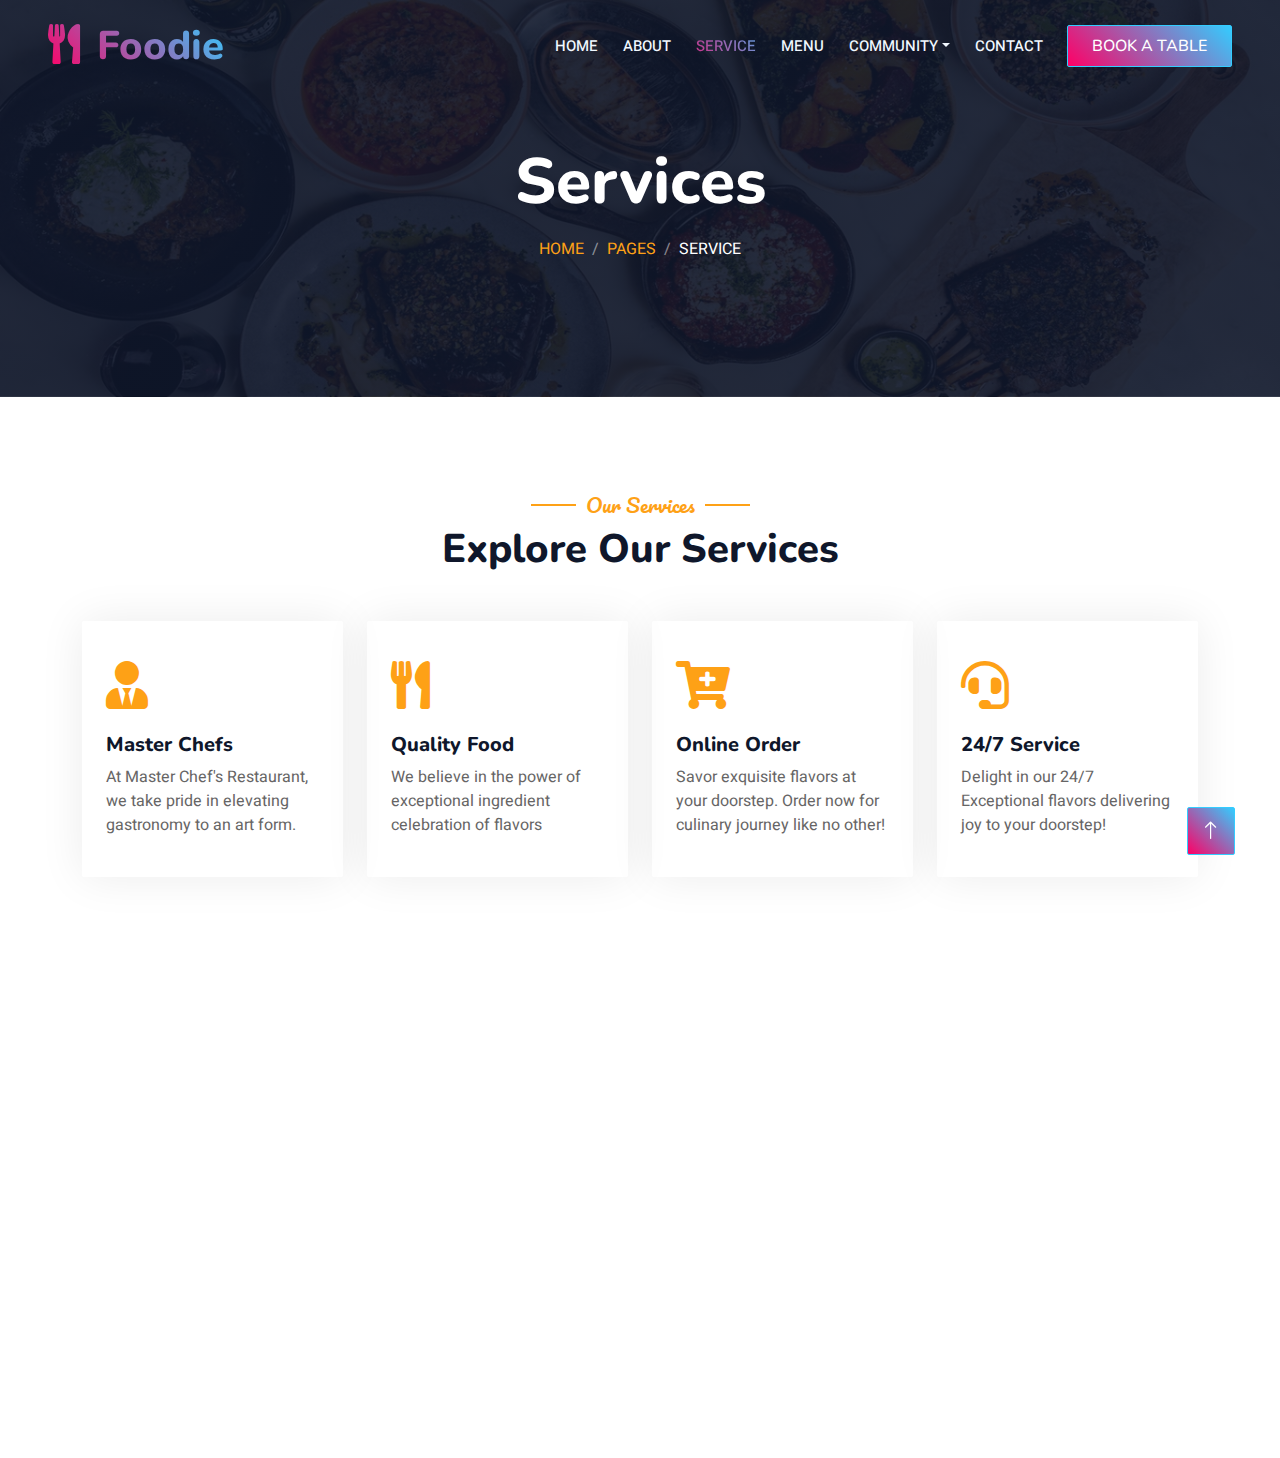
<file: service.html>
<!DOCTYPE html>
<html lang="en">

<head>
    <meta charset="utf-8">
    <title>Restoran - Bootstrap Restaurant Template</title>
    <meta content="width=device-width, initial-scale=1.0" name="viewport">
    <meta content="" name="keywords">
    <meta content="" name="description">

    <!-- Favicon -->
    <link href="img/sha.png" rel="icon">

    <!-- Google Web Fonts -->
    <link rel="preconnect" href="https://fonts.googleapis.com">
    <link rel="preconnect" href="https://fonts.gstatic.com" crossorigin>
    <link href="https://fonts.googleapis.com/css2?family=Heebo:wght@400;500;600&family=Nunito:wght@600;700;800&family=Pacifico&display=swap" rel="stylesheet">

    <!-- Icon Font Stylesheet -->
    <link href="https://cdnjs.cloudflare.com/ajax/libs/font-awesome/5.10.0/css/all.min.css" rel="stylesheet">
    <link href="https://cdn.jsdelivr.net/npm/bootstrap-icons@1.4.1/font/bootstrap-icons.css" rel="stylesheet">

    <!-- Libraries Stylesheet -->
    <link href="inventory/Animate/animate.min.css" rel="stylesheet">
    <link href="inventory/owlcarousel/owl.carousel.min.css" rel="stylesheet">
    <link href="inventory/tempusdominus/Css/tempusdominus-bootstrap-4.min.css" rel="stylesheet" />

    <!-- Customized Bootstrap Stylesheet -->
    <link href="css/bootstrap.min.css" rel="stylesheet">

    <!-- Template Stylesheet -->
    <link href="css/style.css" rel="stylesheet">
</head>

<body>
    <div class="container-xxl bg-white p-0">
        <!-- Spinner Start -->
        <div id="spinner" class="show bg-white position-fixed translate-middle w-100 vh-100 top-50 start-50 d-flex align-items-center justify-content-center">
            <div class="spinner-border text-primary" style="width: 3rem; height: 3rem;" role="status">
                <span class="sr-only">Loading...</span>
            </div>
        </div>
        <!-- Spinner End -->


        <!-- Navbar & Hero Start -->
        <div class="container-xxl position-relative p-0">
            <nav class="navbar navbar-expand-lg navbar-dark bg-dark px-4 px-lg-5 py-3 py-lg-0">
                <a href="" class="navbar-brand p-0 logo">
                    <h1 class="text-primary m-0"><i class="fa fa-utensils me-3"></i>Foodie</h1>
                    <!-- <img src="img/logo.png" alt="Logo"> -->
                </a>
                <button class="navbar-toggler" type="button" data-bs-toggle="collapse" data-bs-target="#navbarCollapse">
                    <span class="fa fa-bars"></span>
                </button>
                <div class="collapse navbar-collapse" id="navbarCollapse">
                    <div class="navbar-nav ms-auto py-0 pe-4">
                        <a href="index.html" class="nav-item nav-link">Home</a>
                        <a href="about.html" class="nav-item nav-link">About</a>
                        <a href="service.html" class="nav-item nav-link active">Service</a>
                        <a href="menu.html" class="nav-item nav-link">Menu</a>
                        <div class="nav-item dropdown">
                            <a href="#" class="nav-link dropdown-toggle" data-bs-toggle="dropdown">community</a>
                            <div class="dropdown-menu m-0">
                                <a href="booking.html" class="dropdown-item">Booking</a>
                                <a href="team.html" class="dropdown-item">Our Team</a>
                                <a href="testimonial.html" class="dropdown-item">Testimonial</a>
                            </div>
                        </div>
                        <a href="contact.html" class="nav-item nav-link">Contact</a>
                    </div>
                    <a href="" class="btn btn-primary py-2 px-4">Book A Table</a>
                </div>
            </nav>

            <div class="container-xxl py-5 bg-dark hero-header mb-5">
                <div class="container text-center my-5 pt-5 pb-4">
                    <h1 class="display-3 text-white mb-3 animated slideInDown">Services</h1>
                    <nav aria-label="breadcrumb">
                        <ol class="breadcrumb justify-content-center text-uppercase">
                            <li class="breadcrumb-item"><a href="#">Home</a></li>
                            <li class="breadcrumb-item"><a href="#">Pages</a></li>
                            <li class="breadcrumb-item text-white active" aria-current="page">Service</li>
                        </ol>
                    </nav>
                </div>
            </div>
        </div>
        <!-- Navbar & Hero End -->


        <!-- Service Start -->
        <div class="container-xxl py-5">
            <div class="container">
                <div class="text-center wow fadeInUp" data-wow-delay="0.1s">
                    <h5 class="section-title ff-secondary text-center text-primary fw-normal">Our Services</h5>
                    <h1 class="mb-5">Explore Our Services</h1>
                </div>
                <div class="row g-4">
                    <div class="col-lg-3 col-sm-6 wow fadeInUp" data-wow-delay="0.1s">
                        <div class="service-item rounded pt-3">
                            <div class="p-4">
                                <i class="fa fa-3x fa-user-tie text-primary mb-4"></i>
                                <h5>Master Chefs</h5>
                                <p>At Master Chef's Restaurant, we take pride in elevating gastronomy to an art form.</p>
                            </div>
                        </div>
                    </div>
                    <div class="col-lg-3 col-sm-6 wow fadeInUp" data-wow-delay="0.3s">
                        <div class="service-item rounded pt-3">
                            <div class="p-4">
                                <i class="fa fa-3x fa-utensils text-primary mb-4"></i>
                                <h5>Quality Food</h5>
                                <p>We believe in the power of exceptional ingredient celebration of flavors</p>
                            </div>
                        </div>
                    </div>
                    <div class="col-lg-3 col-sm-6 wow fadeInUp" data-wow-delay="0.5s">
                        <div class="service-item rounded pt-3">
                            <div class="p-4">
                                <i class="fa fa-3x fa-cart-plus text-primary mb-4"></i>
                                <h5>Online Order</h5>
                                <p>Savor exquisite flavors at your doorstep. Order now for culinary journey like no other!</p>
                            </div>
                        </div>
                    </div>
                    <div class="col-lg-3 col-sm-6 wow fadeInUp" data-wow-delay="0.7s">
                        <div class="service-item rounded pt-3">
                            <div class="p-4">
                                <i class="fa fa-3x fa-headset text-primary mb-4"></i>
                                <h5>24/7 Service</h5>
                                <p>Delight in our 24/7 Exceptional flavors  delivering joy to your doorstep!</p>
                            </div>
                        </div>
                    </div>
                   
                    
                   
                   
                </div>
            </div>
        </div>
        <!-- Service End -->
        

        <!-- Footer Start -->
        <div class="container-fluid bg-dark text-light footer pt-5 mt-5 wow fadeIn" data-wow-delay="0.1s">
            <div class="container py-5">
                <div class="row g-5">
                    <div class="col-lg-3 col-md-6">
                        <h4 class="section-title ff-secondary text-start text-primary fw-normal mb-4">Company</h4>
                        <a class="btn btn-link" href="">About Us</a>
                        <a class="btn btn-link" href="">Contact Us</a>
                        <a class="btn btn-link" href="">Reservation</a>
                        <a class="btn btn-link" href="">Privacy Policy</a>
                        <a class="btn btn-link" href="">Terms & Condition</a>
                    </div>
                    <div class="col-lg-3 col-md-6">
                        <h4 class="section-title ff-secondary text-start text-primary fw-normal mb-4">Contact</h4>
                        <p class="mb-2"><i class="fa fa-map-marker-alt me-3"></i>Hongkong Market, Thimphu</p>
                        <p class="mb-2"><i class="fa fa-phone-alt me-3"></i>+975 1739 3899</p>
                        <p class="mb-2"><i class="fa fa-envelope me-3"></i>foodie@gmail.com</p>
                        <div class="d-flex pt-2">
                            <a class="btn btn-outline-light btn-social" href=""><i class="fab fa-twitter"></i></a>
                            <a class="btn btn-outline-light btn-social" href=""><i class="fab fa-facebook-f"></i></a>
                            <a class="btn btn-outline-light btn-social" href=""><i class="fab fa-youtube"></i></a>
                            <a class="btn btn-outline-light btn-social" href=""><i class="fab fa-linkedin-in"></i></a>
                        </div>
                    </div>
                    <div class="col-lg-3 col-md-6">
                        <h4 class="section-title ff-secondary text-start text-primary fw-normal mb-4">Opening</h4>
                        <h5 class="text-light fw-normal">Monday - Saturday</h5>
                        <p>09AM - 09PM</p>
                        <h5 class="text-light fw-normal">Sunday</h5>
                        <p>10AM - 08PM</p>
                    </div>
                    <div class="col-lg-3 col-md-6">
                        <h4 class="section-title ff-secondary text-start text-primary fw-normal mb-4">Newsletter</h4>
                        <p>Stay in Taste: Join for Exclusive Offers and Culinary Discoveries!</p>
                        <div class="position-relative mx-auto" style="max-width: 400px;">
                            <input class="form-control border-primary w-100 py-3 ps-4 pe-5" type="text" placeholder="Your email">
                            <button type="button" class="btn btn-primary py-2 position-absolute top-0 end-0 mt-2 me-2 btn2">SignUp</button>
                        </div>
                    </div>
                </div>
            </div>
            <div class="container">
                <div class="copyright">
                    <div class="row">
                        <div class="col-md-6 text-center text-md-start mb-3 mb-md-0">
                            &copy; <a class="border-bottom" href="#">Foodie</a>, All Right Reserved. 
							
							<!--/*** This template is free as long as you keep the footer author’s credit link/attribution link/backlink. If you'd like to use the template without the footer author’s credit link/attribution link/backlink, you can purchase the Credit Removal License from "https://htmlcodex.com/credit-removal". Thank you for your support. ***/-->
							Designed By <a class="border-bottom" href="https://htmlcodex.com">Shabir Suberi, Rakcha Subba, Dinesh Rai and Sonam Jamtsho</a><br><br>
                            Distributed By <a class="border-bottom" href="https://saifurrahman95.com" target="_blank">Saifur Rahaman</a>
                        </div>
                        <div class="col-md-6 text-center text-md-end">
                            <div class="footer-menu">
                                <a href="">Home</a>
                                <a href="">Cookies</a>
                                <a href="">Help</a>
                                <a href="">FQAs</a>
                            </div>
                        </div>
                    </div>
                </div>
            </div>
        </div>
        <!-- Footer End -->


        <!-- Back to Top -->
        <a href="#" class="btn btn-lg btn-primary btn-lg-square back-to-top btn2"><i class="bi bi-arrow-up"></i></a>
    </div>

    <!-- JavaScript Libraries -->
    <script src="https://code.jquery.com/jquery-3.4.1.min.js"></script>
    <script src="https://cdn.jsdelivr.net/npm/bootstrap@5.0.0/dist/js/bootstrap.bundle.min.js"></script>
    <script src="inventory/wow/wow.min.js"></script>
    <script src="inventory/easing/easing.min.js"></script>
    <script src="inventory/waypoints/waypoints.min.js"></script>
    <script src="inventory/counterup/counterup.min.js"></script>
    <script src="inventory/owlcarousel/owl.carousel.min.js"></script>
    <script src="inventory/tempusdominus/js/moment.min.js"></script>
    <script src="inventory/tempusdominus/js/moment-timezone.min.js"></script>
    <script src="inventory/tempusdominus/js/tempusdominus-bootstrap-4.min.js"></script>

    <!-- Template Javascript -->
    <script src="js/main.js"></script>
</body>

</html>
</file>
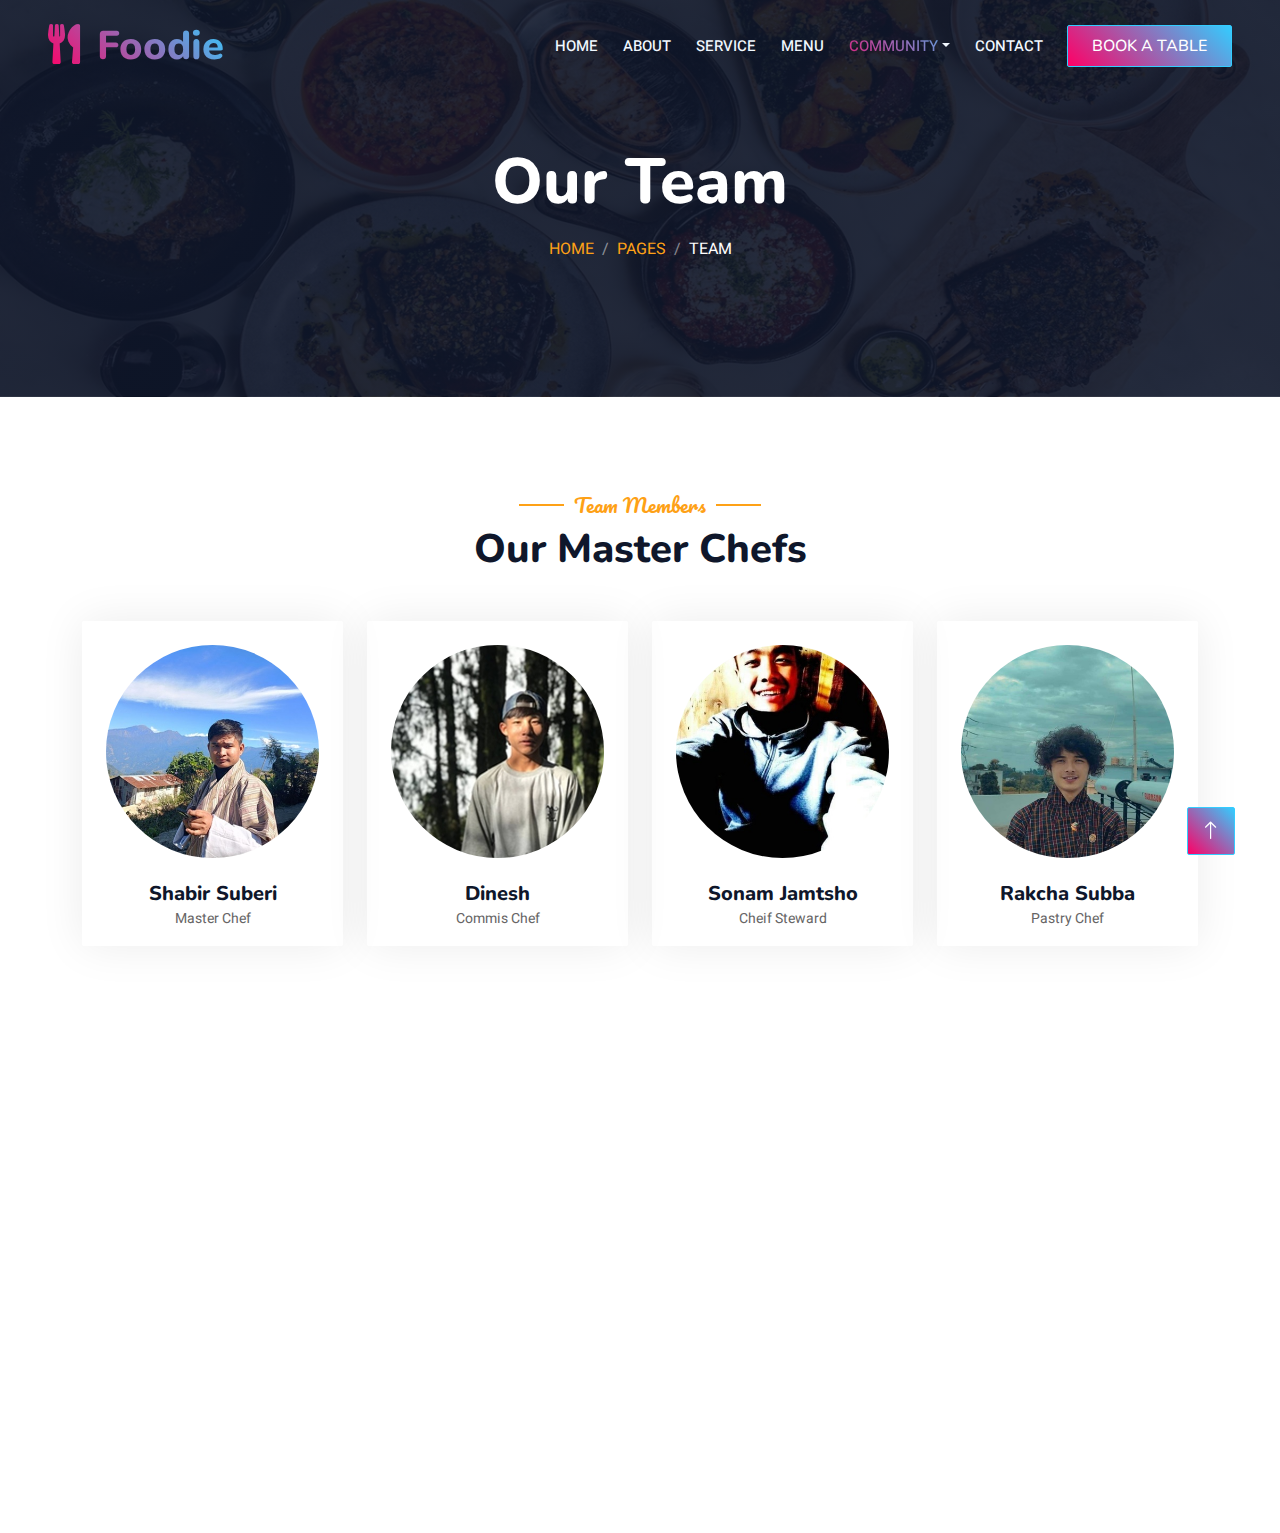
<file: team.html>
<!DOCTYPE html>
<html lang="en">

<head>
    <meta charset="utf-8">
    <title>Restoran - Bootstrap Restaurant Template</title>
    <meta content="width=device-width, initial-scale=1.0" name="viewport">
    <meta content="" name="keywords">
    <meta content="" name="description">

    <!-- Favicon -->
    <link href="img/sha.png" rel="icon">

    <!-- Google Web Fonts -->
    <link rel="preconnect" href="https://fonts.googleapis.com">
    <link rel="preconnect" href="https://fonts.gstatic.com" crossorigin>
    <link href="https://fonts.googleapis.com/css2?family=Heebo:wght@400;500;600&family=Nunito:wght@600;700;800&family=Pacifico&display=swap" rel="stylesheet">

    <!-- Icon Font Stylesheet -->
    <link href="https://cdnjs.cloudflare.com/ajax/libs/font-awesome/5.10.0/css/all.min.css" rel="stylesheet">
    <link href="https://cdn.jsdelivr.net/npm/bootstrap-icons@1.4.1/font/bootstrap-icons.css" rel="stylesheet">

    <!-- Libraries Stylesheet -->
    <link href="inventory/Animate/animate.min.css" rel="stylesheet">
    <link href="inventory/owlcarousel/owl.carousel.min.css" rel="stylesheet">
    <link href="inventory/tempusdominus/Css/tempusdominus-bootstrap-4.min.css" rel="stylesheet" />

    <!-- Customized Bootstrap Stylesheet -->
    <link href="css/bootstrap.min.css" rel="stylesheet">

    <!-- Template Stylesheet -->
    <link href="css/style.css" rel="stylesheet">
</head>

<body>
    <div class="container-xxl bg-white p-0">
        <!-- Spinner Start -->
        <div id="spinner" class="show bg-white position-fixed translate-middle w-100 vh-100 top-50 start-50 d-flex align-items-center justify-content-center">
            <div class="spinner-border text-primary" style="width: 3rem; height: 3rem;" role="status">
                <span class="sr-only">Loading...</span>
            </div>
        </div>
        <!-- Spinner End -->


        <!-- Navbar & Hero Start -->
        <div class="container-xxl position-relative p-0">
            <nav class="navbar navbar-expand-lg navbar-dark bg-dark px-4 px-lg-5 py-3 py-lg-0">
                <a href="" class="navbar-brand p-0 logo">
                    <h1 class="text-primary m-0"><i class="fa fa-utensils me-3"></i>Foodie</h1>
                    <!-- <img src="img/logo.png" alt="Logo"> -->
                </a>
                <button class="navbar-toggler" type="button" data-bs-toggle="collapse" data-bs-target="#navbarCollapse">
                    <span class="fa fa-bars"></span>
                </button>
                <div class="collapse navbar-collapse" id="navbarCollapse">
                    <div class="navbar-nav ms-auto py-0 pe-4">
                        <a href="index.html" class="nav-item nav-link">Home</a>
                        <a href="about.html" class="nav-item nav-link">About</a>
                        <a href="service.html" class="nav-item nav-link">Service</a>
                        <a href="menu.html" class="nav-item nav-link">Menu</a>
                        <div class="nav-item dropdown">
                            <a href="#" class="nav-link dropdown-toggle active" data-bs-toggle="dropdown">community</a>
                            <div class="dropdown-menu m-0">
                                <a href="booking.html" class="dropdown-item">Booking</a>
                                <a href="team.html" class="dropdown-item active">Our Team</a>
                                <a href="testimonial.html" class="dropdown-item">Testimonial</a>
                            </div>
                        </div>
                        <a href="contact.html" class="nav-item nav-link">Contact</a>
                    </div>
                    <a href="" class="btn btn-primary py-2 px-4">Book A Table</a>
                </div>
            </nav>

            <div class="container-xxl py-5 bg-dark hero-header mb-5">
                <div class="container text-center my-5 pt-5 pb-4">
                    <h1 class="display-3 text-white mb-3 animated slideInDown">Our Team</h1>
                    <nav aria-label="breadcrumb">
                        <ol class="breadcrumb justify-content-center text-uppercase">
                            <li class="breadcrumb-item"><a href="#">Home</a></li>
                            <li class="breadcrumb-item"><a href="#">Pages</a></li>
                            <li class="breadcrumb-item text-white active" aria-current="page">Team</li>
                        </ol>
                    </nav>
                </div>
            </div>
        </div>
        <!-- Navbar & Hero End -->


        <!-- Team Start -->
        <div class="container-xxl pt-5 pb-3">
            <div class="container">
                <div class="text-center wow fadeInUp" data-wow-delay="0.1s">
                    <h5 class="section-title ff-secondary text-center text-primary fw-normal">Team Members</h5>
                    <h1 class="mb-5">Our Master Chefs</h1>
                </div>
                <div class="row g-4">
                    <div class="col-lg-3 col-md-6 wow fadeInUp" data-wow-delay="0.1s">
                        <div class="team-item text-center rounded overflow-hidden">
                            <div class="rounded-circle overflow-hidden m-4">
                                <img class="img-fluid" src="img/team-1.jpg" alt="">
                            </div>
                            <h5 class="mb-0">Shabir Suberi</h5>
                            <small>Master Chef</small>
                            <div class="d-flex justify-content-center mt-3">
                                <a class="btn btn-square btn-primary mx-1" href=""><i class="fab fa-facebook-f"></i></a>
                                <a class="btn btn-square btn-primary mx-1" href=""><i class="fab fa-twitter"></i></a>
                                <a class="btn btn-square btn-primary mx-1" href=""><i class="fab fa-instagram"></i></a>
                            </div>
                        </div>
                    </div>
                    <div class="col-lg-3 col-md-6 wow fadeInUp" data-wow-delay="0.3s">
                        <div class="team-item text-center rounded overflow-hidden">
                            <div class="rounded-circle overflow-hidden m-4">
                                <img class="img-fluid" src="img/team-2.jpg" alt="">
                            </div>
                            <h5 class="mb-0">Dinesh</h5>
                            <small>Commis Chef</small>
                            <div class="d-flex justify-content-center mt-3">
                                <a class="btn btn-square btn-success mx-1" href=""><i class="fab fa-facebook-f"></i></a>
                                <a class="btn btn-square btn-success mx-1" href=""><i class="fab fa-twitter"></i></a>
                                <a class="btn btn-square btn-success mx-1" href=""><i class="fab fa-instagram"></i></a>
                            </div>
                        </div>
                    </div>
                    <div class="col-lg-3 col-md-6 wow fadeInUp" data-wow-delay="0.5s">
                        <div class="team-item text-center rounded overflow-hidden">
                            <div class="rounded-circle overflow-hidden m-4">
                                <img class="img-fluid" src="img/team-3.jpg" alt="">
                            </div>
                            <h5 class="mb-0">Sonam Jamtsho</h5>
                            <small>Cheif Steward</small>
                            <div class="d-flex justify-content-center mt-3">
                                <a class="btn btn-square btn-info mx-1" href=""><i class="fab fa-facebook-f"></i></a>
                                <a class="btn btn-square btn-info mx-1" href=""><i class="fab fa-twitter"></i></a>
                                <a class="btn btn-square btn-info mx-1" href=""><i class="fab fa-instagram"></i></a>
                            </div>
                        </div>
                    </div>
                    <div class="col-lg-3 col-md-6 wow fadeInUp" data-wow-delay="0.7s">
                        <div class="team-item text-center rounded overflow-hidden">
                            <div class="rounded-circle overflow-hidden m-4">
                                <img class="img-fluid" src="img/team-4.jpg" alt="">
                            </div>
                            <h5 class="mb-0">Rakcha Subba</h5>
                            <small>Pastry Chef</small>
                            <div class="d-flex justify-content-center mt-3">
                                <a class="btn btn-square btn-danger mx-1" href=""><i class="fab fa-facebook-f"></i></a>
                                <a class="btn btn-square btn-danger mx-1" href=""><i class="fab fa-twitter"></i></a>
                                <a class="btn btn-square btn-danger mx-1" href=""><i class="fab fa-instagram"></i></a>
                            </div>
                        </div>
                    </div>
                </div>
            </div>
        </div>
        <!-- Team End -->
        

        <!-- Footer Start -->
        <div class="container-fluid bg-dark text-light footer pt-5 mt-5 wow fadeIn" data-wow-delay="0.1s">
            <div class="container py-5">
                <div class="row g-5">
                    <div class="col-lg-3 col-md-6">
                        <h4 class="section-title ff-secondary text-start text-primary fw-normal mb-4">Company</h4>
                        <a class="btn btn-link" href="">About Us</a>
                        <a class="btn btn-link" href="">Contact Us</a>
                        <a class="btn btn-link" href="">Reservation</a>
                        <a class="btn btn-link" href="">Privacy Policy</a>
                        <a class="btn btn-link" href="">Terms & Condition</a>
                    </div>
                    <div class="col-lg-3 col-md-6">
                        <h4 class="section-title ff-secondary text-start text-primary fw-normal mb-4">Contact</h4>
                        <p class="mb-2"><i class="fa fa-map-marker-alt me-3"></i>Hongkong Market, Thimphu</p>
                        <p class="mb-2"><i class="fa fa-phone-alt me-3"></i>+975 1739 3899</p>
                        <p class="mb-2"><i class="fa fa-envelope me-3"></i>foodie@gmail.com</p>
                        <div class="d-flex pt-2">
                            <a class="btn btn-outline-light btn-social" href=""><i class="fab fa-twitter"></i></a>
                            <a class="btn btn-outline-light btn-social" href=""><i class="fab fa-facebook-f"></i></a>
                            <a class="btn btn-outline-light btn-social" href=""><i class="fab fa-youtube"></i></a>
                            <a class="btn btn-outline-light btn-social" href=""><i class="fab fa-linkedin-in"></i></a>
                        </div>
                    </div>
                    <div class="col-lg-3 col-md-6">
                        <h4 class="section-title ff-secondary text-start text-primary fw-normal mb-4">Opening</h4>
                        <h5 class="text-light fw-normal">Monday - Saturday</h5>
                        <p>09AM - 09PM</p>
                        <h5 class="text-light fw-normal">Sunday</h5>
                        <p>10AM - 08PM</p>
                    </div>
                    <div class="col-lg-3 col-md-6">
                        <h4 class="section-title ff-secondary text-start text-primary fw-normal mb-4">Newsletter</h4>
                        <p>Stay in Taste: Join for Exclusive Offers and Culinary Discoveries!</p>
                        <div class="position-relative mx-auto" style="max-width: 400px;">
                            <input class="form-control border-primary w-100 py-3 ps-4 pe-5" type="text" placeholder="Your email">
                            <button type="button" class="btn btn-primary py-2 position-absolute top-0 end-0 mt-2 me-2 btn2">SignUp</button>
                        </div>
                    </div>
                </div>
            </div>
            <div class="container">
                <div class="copyright">
                    <div class="row">
                        <div class="col-md-6 text-center text-md-start mb-3 mb-md-0">
                            &copy; <a class="border-bottom" href="#">Foodie</a>, All Right Reserved. 
							
							<!--/*** This template is free as long as you keep the footer author’s credit link/attribution link/backlink. If you'd like to use the template without the footer author’s credit link/attribution link/backlink, you can purchase the Credit Removal License from "https://htmlcodex.com/credit-removal". Thank you for your support. ***/-->
							Designed By <a class="border-bottom" href="https://htmlcodex.com">Shabir Suberi, Rakcha Subba, Dinesh Rai and Sonam Jamtsho</a><br><br>
                            Distributed By <a class="border-bottom" href="https://saifurrahman95.com" target="_blank">Saifur Rahaman</a>
                        </div>
                        <div class="col-md-6 text-center text-md-end">
                            <div class="footer-menu">
                                <a href="">Home</a>
                                <a href="">Cookies</a>
                                <a href="">Help</a>
                                <a href="">FQAs</a>
                            </div>
                        </div>
                    </div>
                </div>
            </div>
        </div>
        <!-- Footer End -->


        <!-- Back to Top -->
        <a href="#" class="btn btn-lg btn-primary btn-lg-square back-to-top btn2"><i class="bi bi-arrow-up"></i></a>
    </div>

    <!-- JavaScript Libraries -->
    <script src="https://code.jquery.com/jquery-3.4.1.min.js"></script>
    <script src="https://cdn.jsdelivr.net/npm/bootstrap@5.0.0/dist/js/bootstrap.bundle.min.js"></script>
    <script src="inventory/wow/wow.min.js"></script>
    <script src="inventory/easing/easing.min.js"></script>
    <script src="inventory/waypoints/waypoints.min.js"></script>
    <script src="inventory/counterup/counterup.min.js"></script>
    <script src="inventory/owlcarousel/owl.carousel.min.js"></script>
    <script src="inventory/tempusdominus/js/moment.min.js"></script>
    <script src="inventory/tempusdominus/js/moment-timezone.min.js"></script>
    <script src="inventory/tempusdominus/js/tempusdominus-bootstrap-4.min.js"></script>

    <!-- Template Javascript -->
    <script src="js/main.js"></script>
</body>

</html>
</file>
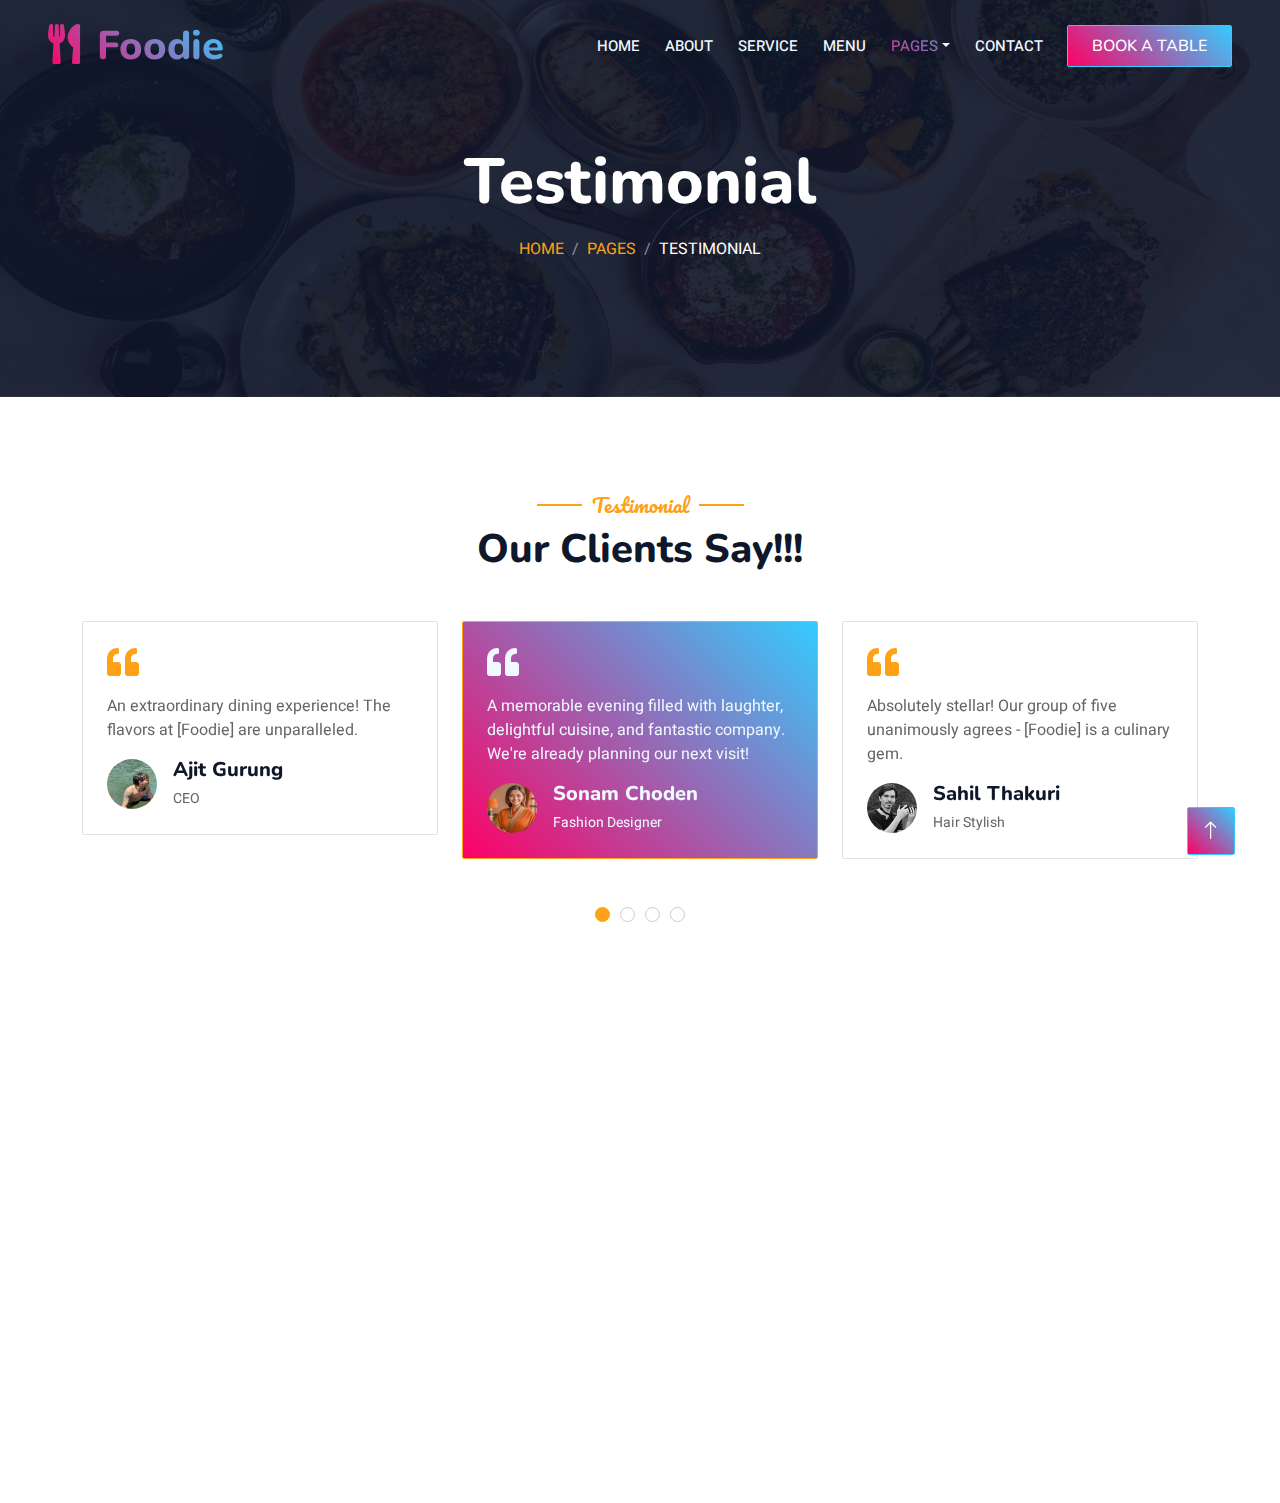
<file: testimonial.html>
<!DOCTYPE html>
<html lang="en">

<head>
    <meta charset="utf-8">
    <title>Restoran - Bootstrap Restaurant Template</title>
    <meta content="width=device-width, initial-scale=1.0" name="viewport">
    <meta content="" name="keywords">
    <meta content="" name="description">

    <!-- Favicon -->
    <link href="img/sha.png" rel="icon">

    <!-- Google Web Fonts -->
    <link rel="preconnect" href="https://fonts.googleapis.com">
    <link rel="preconnect" href="https://fonts.gstatic.com" crossorigin>
    <link href="https://fonts.googleapis.com/css2?family=Heebo:wght@400;500;600&family=Nunito:wght@600;700;800&family=Pacifico&display=swap" rel="stylesheet">

    <!-- Icon Font Stylesheet -->
    <link href="https://cdnjs.cloudflare.com/ajax/libs/font-awesome/5.10.0/css/all.min.css" rel="stylesheet">
    <link href="https://cdn.jsdelivr.net/npm/bootstrap-icons@1.4.1/font/bootstrap-icons.css" rel="stylesheet">

    <!-- Libraries Stylesheet -->
    <link href="inventory/Animate/animate.min.css" rel="stylesheet">
    <link href="inventory/owlcarousel/owl.carousel.min.css" rel="stylesheet">
    <link href="inventory/tempusdominus/Css/tempusdominus-bootstrap-4.min.css" rel="stylesheet" />

    <!-- Customized Bootstrap Stylesheet -->
    <link href="css/bootstrap.min.css" rel="stylesheet">

    <!-- Template Stylesheet -->
    <link href="css/style.css" rel="stylesheet">
</head>

<body>
    <div class="container-xxl bg-white p-0">
        <!-- Spinner Start -->
        <div id="spinner" class="show bg-white position-fixed translate-middle w-100 vh-100 top-50 start-50 d-flex align-items-center justify-content-center">
            <div class="spinner-border text-primary" style="width: 3rem; height: 3rem;" role="status">
                <span class="sr-only">Loading...</span>
            </div>
        </div>
        <!-- Spinner End -->


        <!-- Navbar & Hero Start -->
        <div class="container-xxl position-relative p-0">
            <nav class="navbar navbar-expand-lg navbar-dark bg-dark px-4 px-lg-5 py-3 py-lg-0">
                <a href="" class="navbar-brand p-0 logo">
                    <h1 class="text-primary m-0"><i class="fa fa-utensils me-3"></i>Foodie</h1>
                    <!-- <img src="img/logo.png" alt="Logo"> -->
                </a>
                <button class="navbar-toggler" type="button" data-bs-toggle="collapse" data-bs-target="#navbarCollapse">
                    <span class="fa fa-bars"></span>
                </button>
                <div class="collapse navbar-collapse" id="navbarCollapse">
                    <div class="navbar-nav ms-auto py-0 pe-4">
                        <a href="index.html" class="nav-item nav-link">Home</a>
                        <a href="about.html" class="nav-item nav-link">About</a>
                        <a href="service.html" class="nav-item nav-link">Service</a>
                        <a href="menu.html" class="nav-item nav-link">Menu</a>
                        <div class="nav-item dropdown">
                            <a href="#" class="nav-link dropdown-toggle active" data-bs-toggle="dropdown">Pages</a>
                            <div class="dropdown-menu m-0">
                                <a href="booking.html" class="dropdown-item">Booking</a>
                                <a href="team.html" class="dropdown-item">Our Team</a>
                                <a href="testimonial.html" class="dropdown-item active">Testimonial</a>
                            </div>
                        </div>
                        <a href="contact.html" class="nav-item nav-link">Contact</a>
                    </div>
                    <a href="" class="btn btn-primary py-2 px-4">Book A Table</a>
                </div>
            </nav>

            <div class="container-xxl py-5 bg-dark hero-header mb-5">
                <div class="container text-center my-5 pt-5 pb-4">
                    <h1 class="display-3 text-white mb-3 animated slideInDown">Testimonial</h1>
                    <nav aria-label="breadcrumb">
                        <ol class="breadcrumb justify-content-center text-uppercase">
                            <li class="breadcrumb-item"><a href="#">Home</a></li>
                            <li class="breadcrumb-item"><a href="#">Pages</a></li>
                            <li class="breadcrumb-item text-white active" aria-current="page">Testimonial</li>
                        </ol>
                    </nav>
                </div>
            </div>
        </div>
        <!-- Navbar & Hero End -->


        <!-- Testimonial Start -->
        <div class="container-xxl py-5 wow fadeInUp" data-wow-delay="0.1s">
            <div class="container">
                <div class="text-center">
                    <h5 class="section-title ff-secondary text-center text-primary fw-normal">Testimonial</h5>
                    <h1 class="mb-5">Our Clients Say!!!</h1>
                </div>
                <div class="owl-carousel testimonial-carousel">
                    <div class="testimonial-item bg-transparent border rounded p-4">
                        <i class="fa fa-quote-left fa-2x text-primary mb-3"></i>
                        <p>A memorable evening filled with laughter, delightful cuisine, and fantastic company. We're already planning our next visit!</p>
                        <div class="d-flex align-items-center">
                            <img class="img-fluid flex-shrink-0 rounded-circle" src="img/testimonial-1.jpg" style="width: 50px; height: 50px;">
                            <div class="ps-3">
                                <h5 class="mb-1">Sonam Choden</h5>
                                <small>Fashion Designer</small>
                            </div>
                        </div>
                    </div>
                    <div class="testimonial-item bg-transparent border rounded p-4">
                        <i class="fa fa-quote-left fa-2x text-primary mb-3"></i>
                        <p>Absolutely stellar! Our group of five unanimously agrees - [Foodie] is a culinary gem.</p>
                        <div class="d-flex align-items-center">
                            <img class="img-fluid flex-shrink-0 rounded-circle" src="img/testimonial-2.jpg" style="width: 50px; height: 50px;">
                            <div class="ps-3">
                                <h5 class="mb-1">Sahil Thakuri</h5>
                                <small>Hair Stylish</small>
                            </div>
                        </div>
                    </div>
                    <div class="testimonial-item bg-transparent border rounded p-4">
                        <i class="fa fa-quote-left fa-2x text-primary mb-3"></i>
                        <p>From the first bite to the last, every dish was a flavor explosion. The service was impeccable, and the ambiance added a perfect touch to our dining experience.</p>
                        <div class="d-flex align-items-center">
                            <img class="img-fluid flex-shrink-0 rounded-circle" src="img/testimonial-3.jpg" style="width: 50px; height: 50px;">
                            <div class="ps-3">
                                <h5 class="mb-1">Kezang Delkar</h5>
                                <small>Office Assistant</small>
                            </div>
                        </div>
                    </div>
                    <div class="testimonial-item bg-transparent border rounded p-4">
                        <i class="fa fa-quote-left fa-2x text-primary mb-3"></i>
                        <p>An extraordinary dining experience! The flavors at [Foodie] are unparalleled. </p>
                        <div class="d-flex align-items-center">
                            <img class="img-fluid flex-shrink-0 rounded-circle" src="img/testimonial-4.jpg" style="width: 50px; height: 50px;">
                            <div class="ps-3">
                                <h5 class="mb-1">Ajit Gurung</h5>
                                <small>CEO</small>
                            </div>
                        </div>
                    </div>
                </div>
            </div>
        </div>
        <!-- Testimonial End -->
        

        <!-- Footer Start -->
        <div class="container-fluid bg-dark text-light footer pt-5 mt-5 wow fadeIn" data-wow-delay="0.1s">
            <div class="container py-5">
                <div class="row g-5">
                    <div class="col-lg-3 col-md-6">
                        <h4 class="section-title ff-secondary text-start text-primary fw-normal mb-4">Company</h4>
                        <a class="btn btn-link" href="">About Us</a>
                        <a class="btn btn-link" href="">Contact Us</a>
                        <a class="btn btn-link" href="">Reservation</a>
                        <a class="btn btn-link" href="">Privacy Policy</a>
                        <a class="btn btn-link" href="">Terms & Condition</a>
                    </div>
                    <div class="col-lg-3 col-md-6">
                        <h4 class="section-title ff-secondary text-start text-primary fw-normal mb-4">Contact</h4>
                        <p class="mb-2"><i class="fa fa-map-marker-alt me-3"></i>Hongkong Market</p>
                        <p class="mb-2"><i class="fa fa-phone-alt me-3"></i>+975 1739 3899</p>
                        <p class="mb-2"><i class="fa fa-envelope me-3"></i>foodie@gmail.com.com</p>
                        <div class="d-flex pt-2">
                            <a class="btn btn-outline-light btn-social" href=""><i class="fab fa-twitter"></i></a>
                            <a class="btn btn-outline-light btn-social" href=""><i class="fab fa-facebook-f"></i></a>
                            <a class="btn btn-outline-light btn-social" href=""><i class="fab fa-youtube"></i></a>
                            <a class="btn btn-outline-light btn-social" href=""><i class="fab fa-linkedin-in"></i></a>
                        </div>
                    </div>
                    <div class="col-lg-3 col-md-6">
                        <h4 class="section-title ff-secondary text-start text-primary fw-normal mb-4">Opening</h4>
                        <h5 class="text-light fw-normal">Monday - Saturday</h5>
                        <p>09AM - 09PM</p>
                        <h5 class="text-light fw-normal">Sunday</h5>
                        <p>10AM - 08PM</p>
                    </div>
                    <div class="col-lg-3 col-md-6">
                        <h4 class="section-title ff-secondary text-start text-primary fw-normal mb-4">Newsletter</h4>
                        <p>Stay in Taste: Join for Exclusive Offers and Culinary Discoveries!</p>
                        <div class="position-relative mx-auto" style="max-width: 400px;">
                            <input class="form-control border-primary w-100 py-3 ps-4 pe-5" type="text" placeholder="Your email">
                            <button type="button" class="btn btn-primary py-2 position-absolute top-0 end-0 mt-2 me-2 btn2">SignUp</button>
                        </div>
                    </div>
                </div>
            </div>
            <div class="container">
                <div class="copyright">
                    <div class="row">
                        <div class="col-md-6 text-center text-md-start mb-3 mb-md-0">
                            &copy; <a class="border-bottom" href="#">Foodie</a>, All Right Reserved. 
							
							<!--/*** This template is free as long as you keep the footer author’s credit link/attribution link/backlink. If you'd like to use the template without the footer author’s credit link/attribution link/backlink, you can purchase the Credit Removal License from "https://htmlcodex.com/credit-removal". Thank you for your support. ***/-->
							Designed By <a class="border-bottom" href="https://htmlcodex.com">Shabir Suberi, Dinesh Rai, Rakcha Subba and Sonam Jamtsho</a><br><br>
                            Distributed By <a class="border-bottom" href="https://saifurrahman95.com" target="_blank">Saifur Rahman</a>
                        </div>
                        <div class="col-md-6 text-center text-md-end">
                            <div class="footer-menu">
                                <a href="">Home</a>
                                <a href="">Cookies</a>
                                <a href="">Help</a>
                                <a href="">FQAs</a>
                            </div>
                        </div>
                    </div>
                </div>
            </div>
        </div>
        <!-- Footer End -->


        <!-- Back to Top -->
        <a href="#" class="btn btn-lg btn-primary btn-lg-square back-to-top btn2"><i class="bi bi-arrow-up"></i></a>
    </div>

    <!-- JavaScript Libraries -->
    <script src="https://code.jquery.com/jquery-3.4.1.min.js"></script>
    <script src="https://cdn.jsdelivr.net/npm/bootstrap@5.0.0/dist/js/bootstrap.bundle.min.js"></script>
    <script src="inventory/wow/wow.min.js"></script>
    <script src="inventory/easing/easing.min.js"></script>
    <script src="inventory/waypoints/waypoints.min.js"></script>
    <script src="inventory/counterup/counterup.min.js"></script>
    <script src="inventory/owlcarousel/owl.carousel.min.js"></script>
    <script src="inventory/tempusdominus/js/moment.min.js"></script>
    <script src="inventory/tempusdominus/js/moment-timezone.min.js"></script>
    <script src="inventory/tempusdominus/js/tempusdominus-bootstrap-4.min.js"></script>

    <!-- Template Javascript -->
    <script src="js/main.js"></script>
</body>

</html>
</file>
<file: css/style.css>
/********** Template CSS **********/
:root {
    --primary: #FEA116;
    --light: #F1F8FF;
    --dark: #0F172B;
    --danger: #f06;
}

.ff-secondary {
    font-family: 'Pacifico', cursive;
}

.fw-medium {
    font-weight: 600 !important;
}

.fw-semi-bold {
    font-weight: 700 !important;
}

.back-to-top {
    position: fixed;
    display: none;
    right: 45px;
    bottom: 45px;
    z-index: 99;
}


/*** Spinner ***/
#spinner {
    opacity: 0;
    visibility: hidden;
    transition: opacity .5s ease-out, visibility 0s linear .5s;
    z-index: 99999;
}

#spinner.show {
    transition: opacity .5s ease-out, visibility 0s linear 0s;
    visibility: visible;
    opacity: 1;
}


/*** Button ***/
.btn {
    font-family: 'Nunito', sans-serif;
    font-weight: 500;
    text-transform: uppercase;
    transition: .5s;
}

.btn.btn-primary,
.btn.btn-secondary {
    color: #FFFFFF;
}

.btn-square {
    width: 38px;
    height: 38px;
}

.btn-sm-square {
    width: 32px;
    height: 32px;
}

.btn-lg-square {
    width: 48px;
    height: 48px;
}

.btn-square,
.btn-sm-square,
.btn-lg-square {
    padding: 0;
    display: flex;
    align-items: center;
    justify-content: center;
    font-weight: normal;
    border-radius: 2px;
}


/*** Navbar ***/
.navbar-dark .navbar-nav .nav-link {
    position: relative;
    margin-left: 25px;
    padding: 35px 0;
    font-size: 15px;
    color: var(--light) !important;
    text-transform: uppercase;
    font-weight: 500;
    outline: none;
    transition: .5s;
}

.sticky-top.navbar-dark .navbar-nav .nav-link {
    padding: 20px 0;
}

.navbar-dark .navbar-nav .nav-link:hover,
.navbar-dark .navbar-nav .nav-link.active {
    background: linear-gradient(45deg, #f06,#3cf);
    -webkit-text-fill-color: transparent; 
    -webkit-background-clip: text; 
}

.navbar-dark .navbar-brand img {
    max-height: 60px;
    transition: .5s;
}

.sticky-top.navbar-dark .navbar-brand img {
    max-height: 45px;
}
.navbar .btn{
    background: linear-gradient(45deg, #f06,#3cf);
    border: 1px solid #3cf;
}
.navbar .logo{
    background: linear-gradient(45deg, #f06,#3cf);
    -webkit-text-fill-color: transparent; 
    -webkit-background-clip: text; 
}
.btn2{
    background: linear-gradient(45deg, #f06,#3cf);
    border: 1px solid #3cf;
}



@media (max-width: 991.98px) {
    .sticky-top.navbar-dark {
        position: relative;
    }

    .navbar-dark .navbar-collapse {
        margin-top: 15px;
        border-top: 1px solid rgba(255, 255, 255, .1)
    }

    .navbar-dark .navbar-nav .nav-link,
    .sticky-top.navbar-dark .navbar-nav .nav-link {
        padding: 10px 0;
        margin-left: 0;
    }

    .navbar-dark .navbar-brand img {
        max-height: 45px;
    }
}

@media (min-width: 992px) {
    .navbar-dark {
        position: absolute;
        width: 100%;
        top: 0;
        left: 0;
        z-index: 999;
        background: transparent !important;
    }
    
    .sticky-top.navbar-dark {
        position: fixed;
        background: var(--dark) !important;
    }
}


/*** Hero Header ***/
.hero-header {
    background: linear-gradient(rgba(15, 23, 43, .9), rgba(15, 23, 43, .9)), url(../img/bg-hero.jpg);
    background-position: center center;
    background-repeat: no-repeat;
    background-size: cover;
}

.hero-header img {
    animation: imgRotate 50s linear infinite;
}

@keyframes imgRotate { 
    100% { 
        transform: rotate(360deg); 
    } 
}

.breadcrumb-item + .breadcrumb-item::before {
    color: rgba(255, 255, 255, .5);
}


/*** Section Title ***/
.section-title {
    position: relative;
    display: inline-block;
}

.section-title::before {
    position: absolute;
    content: "";
    width: 45px;
    height: 2px;
    top: 50%;
    left: -55px;
    margin-top: -1px;
    background: var(--primary);
}

.section-title::after {
    position: absolute;
    content: "";
    width: 45px;
    height: 2px;
    top: 50%;
    right: -55px;
    margin-top: -1px;
    background: var(--primary);
}

.section-title.text-start::before,
.section-title.text-end::after {
    display: none;
}


/*** Service ***/
.service-item {
    box-shadow: 0 0 45px rgba(0, 0, 0, .08);
    transition: .5s;
}

.service-item:hover {
    background: linear-gradient(45deg, #f06,#3cf);
}

.service-item * {
    transition: .5s;
}

.service-item:hover * {
    color: var(--light) !important;
}


/*** Food Menu ***/
.nav-pills .nav-item .active {
    border-bottom: 2px solid var(--danger);
}




.tab-titels{
    display: flex;
    margin: 20px 0 40px;
}
.tab-links{
    margin-right: 50px;
    font-size: 18px;
    font-weight: 500;
    cursor: pointer;
    position: relative;
}
.tab-links::after{
    content: "";
    width: 0;
    height: 3px;
    position: absolute;
    left: 0;
    bottom: -8px;
    transition: 0.5s;
}
.tab-links.active-link::after{
    width: 50%;
}
.tab-contains ul li {
    list-style: none;
    margin: px 0;
}

.tab-contains{
    display: none;
}
.tab-contains.active-tab{
    display: block;
}










/*** Youtube Video ***/
.video {
    position: relative;
    height: 100%;
    min-height: 500px;
    background: linear-gradient(rgba(15, 23, 43, .1), rgba(15, 23, 43, .1)), url(../img/video.jpg);
    background-position: center center;
    background-repeat: no-repeat;
    background-size: cover;
}

.video .btn-play {
    position: absolute;
    z-index: 3;
    top: 50%;
    left: 50%;
    transform: translateX(-50%) translateY(-50%);
    box-sizing: content-box;
    display: block;
    width: 32px;
    height: 44px;
    border-radius: 50%;
    border: none;
    outline: none;
    padding: 18px 20px 18px 28px;
}

.video .btn-play:before {
    content: "";
    position: absolute;
    z-index: 0;
    left: 50%;
    top: 50%;
    transform: translateX(-50%) translateY(-50%);
    display: block;
    width: 100px;
    height: 100px;
    background: var(--primary);
    border-radius: 50%;
    animation: pulse-border 1500ms ease-out infinite;
}

.video .btn-play:after {
    content: "";
    position: absolute;
    z-index: 1;
    left: 50%;
    top: 50%;
    transform: translateX(-50%) translateY(-50%);
    display: block;
    width: 100px;
    height: 100px;
    background: var(--primary);
    border-radius: 50%;
    transition: all 200ms;
}

.video .btn-play img {
    position: relative;
    z-index: 3;
    max-width: 100%;
    width: auto;
    height: auto;
}

.video .btn-play span {
    display: block;
    position: relative;
    z-index: 3;
    width: 0;
    height: 0;
    border-left: 32px solid var(--dark);
    border-top: 22px solid transparent;
    border-bottom: 22px solid transparent;
}

@keyframes pulse-border {
    0% {
        transform: translateX(-50%) translateY(-50%) translateZ(0) scale(1);
        opacity: 1;
    }

    100% {
        transform: translateX(-50%) translateY(-50%) translateZ(0) scale(1.5);
        opacity: 0;
    }
}

#videoModal {
    z-index: 99999;
}

#videoModal .modal-dialog {
    position: relative;
    max-width: 800px;
    margin: 60px auto 0 auto;
}

#videoModal .modal-body {
    position: relative;
    padding: 0px;
}

#videoModal .close {
    position: absolute;
    width: 30px;
    height: 30px;
    right: 0px;
    top: -30px;
    z-index: 999;
    font-size: 30px;
    font-weight: normal;
    color: #FFFFFF;
    background: #000000;
    opacity: 1;
}


/*** Team ***/
.team-item {
    box-shadow: 0 0 45px rgba(0, 0, 0, .08);
    height: calc(100% - 38px);
    transition: .5s;
}

.team-item img {
    transition: .5s;
}

.team-item:hover img {
    transform: scale(1.1);
}

.team-item:hover {
    height: 100%;
}

.team-item .btn {
    border-radius: 38px 38px 0 0;
}


/*** Testimonial ***/
.testimonial-carousel .owl-item .testimonial-item,
.testimonial-carousel .owl-item.center .testimonial-item * {
    transition: .2s;
}

.testimonial-carousel .owl-item.center .testimonial-item {
    background: linear-gradient(45deg, #f06,#3cf);
    border-color: var(--primary) !important;
}

.testimonial-carousel .owl-item.center .testimonial-item * {
    color: var(--light) !important;
}

.testimonial-carousel .owl-dots {
    margin-top: 24px;
    display: flex;
    align-items: flex-end;
    justify-content: center;
}

.testimonial-carousel .owl-dot {
    position: relative;
    display: inline-block;
    margin: 0 5px;
    width: 15px;
    height: 15px;
    border: 1px solid #CCCCCC;
    border-radius: 15px;
    transition: .5s;
}

.testimonial-carousel .owl-dot.active {
    background: var(--primary);
    border-color: var(--primary);
}


/*** Footer ***/
.footer .btn.btn-social {
    margin-right: 5px;
    width: 35px;
    height: 35px;
    display: flex;
    align-items: center;
    justify-content: center;
    color: var(--light);
    border: 1px solid #FFFFFF;
    border-radius: 35px;
    transition: .3s;
}

.footer .btn.btn-social:hover {
    color: var(--primary);
}

.footer .btn.btn-link {
    display: block;
    margin-bottom: 5px;
    padding: 0;
    text-align: left;
    color: #FFFFFF;
    font-size: 15px;
    font-weight: normal;
    text-transform: capitalize;
    transition: .3s;
}

.footer .btn.btn-link::before {
    position: relative;
    content: "\f105";
    font-family: "Font Awesome 5 Free";
    font-weight: 900;
    margin-right: 10px;
}

.footer .btn.btn-link:hover {
    letter-spacing: 1px;
    box-shadow: none;
}

.footer .copyright {
    padding: 25px 0;
    font-size: 15px;
    border-top: 1px solid rgba(256, 256, 256, .1);
}

.footer .copyright a {
    color: var(--light);
}

.footer .footer-menu a {
    margin-right: 15px;
    padding-right: 15px;
    border-right: 1px solid rgba(255, 255, 255, .1);
}

.footer .footer-menu a:last-child {
    margin-right: 0;
    padding-right: 0;
    border-right: none;
}
</file>
